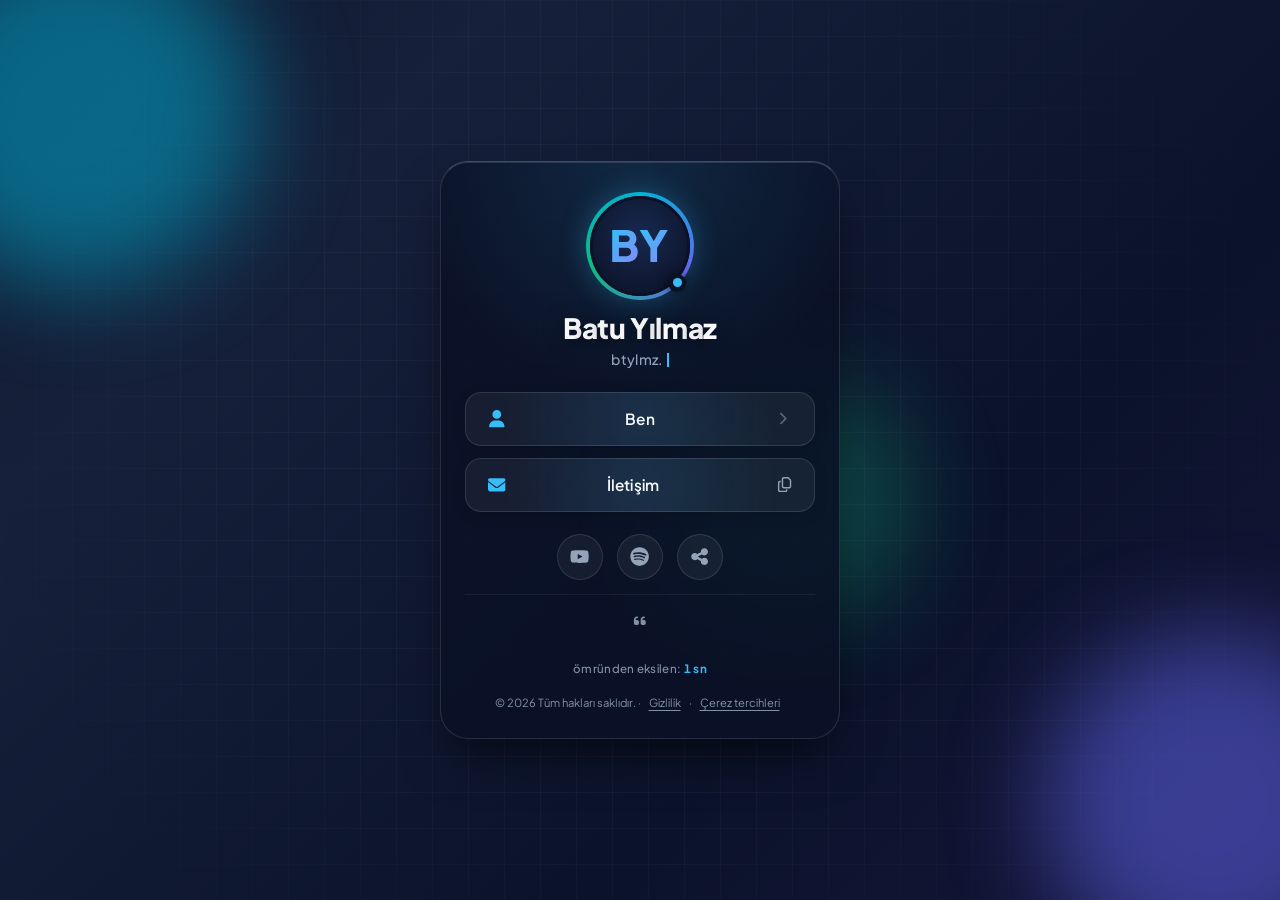
<file: index.html>
<!DOCTYPE html>
<html lang="tr">
<head>
<meta charset="utf-8">
<meta name="viewport" content="width=device-width, initial-scale=1, viewport-fit=cover">
<title>btylmz</title>
<meta name="description" content="Batu Yılmaz'ın kişisel sayfası.">
<meta name="theme-color" content="#090f24">
<meta name="color-scheme" content="dark">
<link rel="canonical" href="https://btylmz.com/">

<meta property="og:type" content="website">
<meta property="og:site_name" content="btylmz">
<meta property="og:locale" content="tr_TR">
<meta property="og:url" content="https://btylmz.com/">
<meta property="og:title" content="Batu Yılmaz | btylmz">
<meta property="og:description" content="Batu Yılmaz'ın kişisel sayfası.">
<meta property="og:image" content="https://btylmz.com/assets/og.png">
<meta property="og:image:width" content="1200">
<meta property="og:image:height" content="630">
<meta property="og:image:alt" content="Batu Yılmaz — btylmz.com">
<meta name="twitter:card" content="summary_large_image">
<meta name="twitter:title" content="Batu Yılmaz | btylmz">
<meta name="twitter:description" content="Batu Yılmaz'ın kişisel sayfası.">
<meta name="twitter:image" content="https://btylmz.com/assets/og.png">

<link rel="icon" href="assets/favicon.svg" type="image/svg+xml">
<link rel="icon" href="favicon.ico" sizes="48x48">
<link rel="apple-touch-icon" href="assets/apple-touch-icon.png">
<link rel="manifest" href="manifest.webmanifest">

<link rel="preload" href="assets/fonts/pjs-latin.woff2" as="font" type="font/woff2" crossorigin>
<link rel="preload" href="assets/fonts/pjs-latin-ext.woff2" as="font" type="font/woff2" crossorigin>
<link rel="stylesheet" href="assets/base.css">

<script type="application/ld+json">{"@context":"https://schema.org","@type":"Person","name":"Batu Yılmaz","alternateName":"btylmz","url":"https://btylmz.com/","sameAs":["https://www.youtube.com/@btylmz","https://open.spotify.com/user/lpq8eu1de9nyc91cpsnokgis8"]}</script>
<noscript><style>.nefs-btn{display:none}.nefs-panel{grid-template-rows:1fr;visibility:visible}</style></noscript>

<style>
/* ---- Simgeler ---- */
svg.i{display:block;width:1em;height:1em;fill:currentColor}

/* ---- Profil ---- */
.avatar{position:relative;display:block;width:100px;height:100px;margin-bottom:14px;padding:0;border-radius:50%;flex-shrink:0;-webkit-user-select:none;user-select:none}
.avatar::before{content:'';position:absolute;inset:-4px;border-radius:50%;z-index:1;background:conic-gradient(var(--o1),var(--o2),var(--o3),var(--o1));box-shadow:0 0 28px rgba(56,189,248,.3);animation:spin 5s linear infinite}
.avatar::after{content:'';position:absolute;inset:0;border-radius:50%;background:#0b1226;z-index:1}
.avatar img{position:relative;z-index:2;display:block;width:100%;height:100%;border-radius:50%;object-fit:cover;border:3px solid #0b1226;background:#0f172a;transition:transform .35s cubic-bezier(.2,.9,.3,1.2)}
.avatar:hover img{transform:scale(.95)}
.avatar:active img{transform:scale(.9)}
.dot{position:absolute;z-index:3;right:4px;bottom:4px;width:18px;height:18px;border-radius:50%;background:#0b1226;display:grid;place-items:center;box-shadow:0 0 10px rgba(0,0,0,.6)}
.dot span{width:9px;height:9px;border-radius:50%;background:var(--ac);animation:pulse 2.4s ease-in-out infinite}

.name{position:relative;display:inline-flex;justify-content:center;white-space:nowrap;min-height:1.3em;margin-bottom:4px;cursor:pointer;-webkit-user-select:none;user-select:none;font-size:clamp(1.45rem,5.5vw,1.75rem);font-weight:800;letter-spacing:-.4px;text-shadow:0 2px 18px rgba(0,0,0,.5)}
.k{display:inline-block;will-change:transform;transition:color .2s,text-shadow .2s}
.k.hot{color:var(--ac);text-shadow:0 0 16px rgba(56,189,248,.65)}
.bio{min-height:1.4em;margin-bottom:22px;text-align:center;font-size:.88rem;font-weight:500;letter-spacing:.35px;color:var(--tx2)}
.bio::after{content:'';display:inline-block;width:2px;height:1em;margin-left:4px;vertical-align:-.12em;background:var(--ac);animation:blink 1s steps(1) infinite}

/* ---- Düğmeler ---- */
.links{width:100%;display:flex;flex-direction:column;gap:12px}
.row{position:relative;width:100%;display:flex;align-items:center}
.btn{position:relative;display:flex;align-items:center;justify-content:space-between;width:100%;min-height:54px;padding:15px 18px;overflow:hidden;color:var(--tx);text-decoration:none;font-size:.96rem;font-weight:600;border:1px solid var(--bd);border-radius:16px;background:radial-gradient(180px circle at var(--bx,50%) var(--by,50%),rgba(56,189,248,.12),transparent 75%),var(--bt);-webkit-backdrop-filter:blur(12px);backdrop-filter:blur(12px);box-shadow:0 4px 15px rgba(0,0,0,.12);transition:background-color .25s,border-color .25s,box-shadow .25s,transform .2s cubic-bezier(.4,0,.2,1)}
.btn.has-copy{padding-right:58px}
.btn::before{content:'';position:absolute;top:0;left:-100%;width:50%;height:100%;background:linear-gradient(to right,transparent,rgba(255,255,255,.12),transparent);transform:skewX(-25deg);transition:left .6s ease}
.btn:hover::before{left:150%}
.btn:hover{background-color:rgba(255,255,255,.1);border-color:rgba(56,189,248,.45);box-shadow:0 0 18px rgba(56,189,248,.18)}
.btn:active{transform:scale(.97)!important}
.lbl{flex:1;text-align:center;letter-spacing:.2px}
.ic,.chev{width:26px;display:grid;place-items:center;flex-shrink:0}
.ic{font-size:1.1rem;color:var(--ac);transition:transform .3s,color .3s}
.chev{font-size:.82rem;color:var(--tx2);opacity:.55;transition:transform .3s,opacity .3s,color .3s}
.btn:hover .ic{color:#fff;transform:scale(1.12)}
.btn:hover .chev{opacity:1;color:var(--ac);transform:translateX(4px)}
.copy{position:absolute;right:8px;top:50%;margin-top:-22px;width:44px;height:44px;display:grid;place-items:center;border:1px solid transparent;border-radius:12px;color:var(--tx2);font-size:.95rem;transition:background .2s,border-color .2s,color .2s,transform .2s}
.copy:hover{background:rgba(56,189,248,.15);border-color:rgba(56,189,248,.35);color:var(--tx)}
.copy:active{transform:scale(.9)}

.social{display:flex;justify-content:center;flex-wrap:wrap;gap:14px;margin-top:22px}
.soc{width:46px;height:46px;display:grid;place-items:center;border-radius:50%;color:var(--tx2);font-size:1.2rem;text-decoration:none;background:var(--bt);border:1px solid var(--bd);-webkit-backdrop-filter:blur(12px);backdrop-filter:blur(12px);transition:all .3s cubic-bezier(.4,0,.2,1)}
.soc:hover{color:#fff;transform:translateY(-3px) scale(1.05);background:rgba(56,189,248,.15);border-color:var(--ac);box-shadow:0 6px 20px rgba(56,189,248,.3)}
.soc.yt:hover{background:rgba(255,0,51,.15);border-color:#ff0033;box-shadow:0 6px 20px rgba(255,0,51,.35)}
.soc.sp:hover{background:rgba(29,185,84,.15);border-color:#1db954;box-shadow:0 6px 20px rgba(29,185,84,.35)}
.soc:active{transform:scale(.93)}

/* ---- Gizli söz ---- */
.nefs{width:100%;margin-top:14px;padding-top:4px;text-align:center;border-top:1px solid rgba(255,255,255,.06)}
.nefs-btn{width:44px;height:44px;border-radius:12px;display:inline-grid;place-items:center;font-size:.85rem;color:var(--tx3);transition:color .25s,background .25s,transform .5s cubic-bezier(.16,1,.3,1)}
.nefs-btn:hover,.nefs.open .nefs-btn{color:var(--ac);background:rgba(56,189,248,.1)}
.nefs.open .nefs-btn{transform:rotate(180deg)}
.nefs-panel{display:grid;grid-template-rows:0fr;visibility:hidden;transition:grid-template-rows .55s cubic-bezier(.16,1,.3,1),visibility 0s linear .55s}
.nefs.open .nefs-panel{grid-template-rows:1fr;visibility:visible;transition-delay:0s}
.nefs-inner{min-height:0;overflow:hidden}
.nefs-text{max-height:min(24vh,170px);margin:0;padding:8px 4px 0;overflow-y:auto;scrollbar-width:thin;font-size:.78rem;font-style:italic;line-height:1.6;color:#d5deea;text-wrap:pretty}
.nefs-by{display:block;margin-top:8px;padding-bottom:6px;font-size:.62rem;font-style:normal;font-weight:700;letter-spacing:.9px;text-transform:uppercase;color:var(--ac)}
.w{display:inline-block}
.nefs.open .w{animation:word .5s ease both;animation-delay:calc(var(--i) * 22ms + 150ms)}
@keyframes word{from{opacity:0;filter:blur(4px);translate:0 4px}to{opacity:1;filter:none;translate:0 0}}

/* ---- Alt bilgi ---- */
.foot{margin-top:10px;display:flex;flex-direction:column;align-items:center;gap:2px}
.timer{min-height:32px;padding:0 8px;font-size:.72rem;font-weight:500;letter-spacing:.3px;color:var(--tx3);font-variant-numeric:tabular-nums;transition:color .2s}
.timer:hover{color:var(--tx)}
.timer b{color:var(--ac);font-weight:700}
.legal{font-size:.7rem;line-height:1.4;text-align:center;color:var(--tx3)}
.legal a,.linkbtn{display:inline-block;padding:8px 6px;font-size:inherit;color:inherit;text-decoration:underline;text-underline-offset:3px}
.legal a:hover,.linkbtn:hover{color:var(--tx)}

/* ---- Zeno yazısı ---- */
.zeno{position:fixed;left:0;right:0;bottom:calc(14px + env(safe-area-inset-bottom));z-index:15;padding:0 24px;text-align:center;pointer-events:none;font-size:.78rem;font-style:italic;letter-spacing:.4px;color:var(--ac);opacity:0;transform:translateY(8px);transition:opacity .35s,transform .35s}
.zeno.on{opacity:1;transform:none}
html.consent-open .zeno{display:none}

/* ---- İletişim paneli ---- */
.sheet{width:min(100%,520px);max-width:100%;max-height:92vh;max-height:92dvh;margin:auto auto 0;padding:0;overflow:auto;border:1px solid var(--bd);border-bottom:0;border-radius:26px 26px 0 0;background:rgba(11,18,38,.97);color:var(--tx);box-shadow:0 -20px 60px rgba(0,0,0,.6);overscroll-behavior:contain}
.sheet::backdrop{background:rgba(3,6,18,.62);-webkit-backdrop-filter:blur(4px);backdrop-filter:blur(4px)}
.sheet[open]{animation:sheetIn .4s cubic-bezier(.16,1,.3,1)}
.sheet-in{display:flex;flex-direction:column;gap:10px;padding:14px 20px calc(20px + env(safe-area-inset-bottom))}
.sheet-head{display:flex;align-items:center;justify-content:space-between}
.sheet h2{font-size:1.05rem;font-weight:800}
.sheet-x{width:44px;height:44px;margin-right:-10px;border-radius:12px;display:grid;place-items:center;color:var(--tx2);font-size:1rem}
.sheet-x:hover{color:var(--tx);background:var(--bt)}
.sheet-mail{margin-bottom:4px;font-size:.9rem;color:var(--tx2);word-break:break-all;-webkit-user-select:all;user-select:all}
.act{display:flex;align-items:center;gap:6px;width:100%;min-height:54px;padding:0 16px;border-radius:16px;border:1px solid var(--bd);background:var(--bt);color:var(--tx);text-decoration:none;font-size:.95rem;font-weight:600;transition:background .2s,border-color .2s}
.act:hover{background:rgba(255,255,255,.1);border-color:rgba(56,189,248,.45)}
.act .lbl{text-align:left}
@keyframes sheetIn{from{opacity:0;transform:translateY(40px)}to{opacity:1;transform:none}}
@media (min-width:600px){.sheet{margin:auto;border-bottom:1px solid var(--bd);border-radius:26px}.sheet-in{padding-top:18px}}

/* ---- Mobil ---- */
@media (max-width:480px){
  .card{padding:28px 18px 14px;border-radius:24px}
  .avatar{width:90px;height:90px;margin-bottom:12px}
  .bio{margin-bottom:18px}
  .btn{padding:14px 16px;font-size:.94rem}
  .btn.has-copy{padding-right:58px}
  .social{margin-top:18px}
}
@media (max-height:670px){
  .avatar{width:76px;height:76px;margin-bottom:8px}
  .bio{margin-bottom:12px}
  .social{margin-top:14px}
  .nefs{margin-top:8px}
}
@media (prefers-reduced-motion:reduce){.nefs.open .w{animation:none}}
</style>
<script src="assets/site.js" defer></script>
</head>
<body>
<!-- İkonlar: Font Awesome Free 6.5.2 (https://fontawesome.com) — Lisans: https://fontawesome.com/license/free (ikonlar CC BY 4.0) -->
<svg width="0" height="0" style="position:absolute" aria-hidden="true" focusable="false"><symbol id="i-user" viewBox="0 0 448 512"><path d="M224 256A128 128 0 1 0 224 0a128 128 0 1 0 0 256zm-45.7 48C79.8 304 0 383.8 0 482.3C0 498.7 13.3 512 29.7 512H418.3c16.4 0 29.7-13.3 29.7-29.7C448 383.8 368.2 304 269.7 304H178.3z"/></symbol><symbol id="i-envelope" viewBox="0 0 512 512"><path d="M48 64C21.5 64 0 85.5 0 112c0 15.1 7.1 29.3 19.2 38.4L236.8 313.6c11.4 8.5 27 8.5 38.4 0L492.8 150.4c12.1-9.1 19.2-23.3 19.2-38.4c0-26.5-21.5-48-48-48H48zM0 176V384c0 35.3 28.7 64 64 64H448c35.3 0 64-28.7 64-64V176L294.4 339.2c-22.8 17.1-54 17.1-76.8 0L0 176z"/></symbol><symbol id="i-chevron-right" viewBox="0 0 320 512"><path d="M310.6 233.4c12.5 12.5 12.5 32.8 0 45.3l-192 192c-12.5 12.5-32.8 12.5-45.3 0s-12.5-32.8 0-45.3L242.7 256 73.4 86.6c-12.5-12.5-12.5-32.8 0-45.3s32.8-12.5 45.3 0l192 192z"/></symbol><symbol id="i-check" viewBox="0 0 448 512"><path d="M438.6 105.4c12.5 12.5 12.5 32.8 0 45.3l-256 256c-12.5 12.5-32.8 12.5-45.3 0l-128-128c-12.5-12.5-12.5-32.8 0-45.3s32.8-12.5 45.3 0L160 338.7 393.4 105.4c12.5-12.5 32.8-12.5 45.3 0z"/></symbol><symbol id="i-quote-left" viewBox="0 0 448 512"><path d="M0 216C0 149.7 53.7 96 120 96h8c17.7 0 32 14.3 32 32s-14.3 32-32 32h-8c-30.9 0-56 25.1-56 56v8h64c35.3 0 64 28.7 64 64v64c0 35.3-28.7 64-64 64H64c-35.3 0-64-28.7-64-64V320 288 216zm256 0c0-66.3 53.7-120 120-120h8c17.7 0 32 14.3 32 32s-14.3 32-32 32h-8c-30.9 0-56 25.1-56 56v8h64c35.3 0 64 28.7 64 64v64c0 35.3-28.7 64-64 64H320c-35.3 0-64-28.7-64-64V320 288 216z"/></symbol><symbol id="i-share-nodes" viewBox="0 0 448 512"><path d="M352 224c53 0 96-43 96-96s-43-96-96-96s-96 43-96 96c0 4 .2 8 .7 11.9l-94.1 47C145.4 170.2 121.9 160 96 160c-53 0-96 43-96 96s43 96 96 96c25.9 0 49.4-10.2 66.6-26.9l94.1 47c-.5 3.9-.7 7.8-.7 11.9c0 53 43 96 96 96s96-43 96-96s-43-96-96-96c-25.9 0-49.4 10.2-66.6 26.9l-94.1-47c.5-3.9 .7-7.8 .7-11.9s-.2-8-.7-11.9l94.1-47C302.6 213.8 326.1 224 352 224z"/></symbol><symbol id="i-user-plus" viewBox="0 0 640 512"><path d="M96 128a128 128 0 1 1 256 0A128 128 0 1 1 96 128zM0 482.3C0 383.8 79.8 304 178.3 304h91.4C368.2 304 448 383.8 448 482.3c0 16.4-13.3 29.7-29.7 29.7H29.7C13.3 512 0 498.7 0 482.3zM504 312V248H440c-13.3 0-24-10.7-24-24s10.7-24 24-24h64V136c0-13.3 10.7-24 24-24s24 10.7 24 24v64h64c13.3 0 24 10.7 24 24s-10.7 24-24 24H552v64c0 13.3-10.7 24-24 24s-24-10.7-24-24z"/></symbol><symbol id="i-xmark" viewBox="0 0 384 512"><path d="M342.6 150.6c12.5-12.5 12.5-32.8 0-45.3s-32.8-12.5-45.3 0L192 210.7 86.6 105.4c-12.5-12.5-32.8-12.5-45.3 0s-12.5 32.8 0 45.3L146.7 256 41.4 361.4c-12.5 12.5-12.5 32.8 0 45.3s32.8 12.5 45.3 0L192 301.3 297.4 406.6c12.5 12.5 32.8 12.5 45.3 0s12.5-32.8 0-45.3L237.3 256 342.6 150.6z"/></symbol><symbol id="i-paper-plane" viewBox="0 0 512 512"><path d="M498.1 5.6c10.1 7 15.4 19.1 13.5 31.2l-64 416c-1.5 9.7-7.4 18.2-16 23s-18.9 5.4-28 1.6L284 427.7l-68.5 74.1c-8.9 9.7-22.9 12.9-35.2 8.1S160 493.2 160 480V396.4c0-4 1.5-7.8 4.2-10.7L331.8 202.8c5.8-6.3 5.6-16-.4-22s-15.7-6.4-22-.7L106 360.8 17.7 316.6C7.1 311.3 .3 300.7 0 288.9s5.9-22.8 16.1-28.7l448-256c10.7-6.1 23.9-5.5 34 1.4z"/></symbol><symbol id="i-copy" viewBox="0 0 448 512"><path d="M384 336H192c-8.8 0-16-7.2-16-16V64c0-8.8 7.2-16 16-16l140.1 0L400 115.9V320c0 8.8-7.2 16-16 16zM192 384H384c35.3 0 64-28.7 64-64V115.9c0-12.7-5.1-24.9-14.1-33.9L366.1 14.1c-9-9-21.2-14.1-33.9-14.1H192c-35.3 0-64 28.7-64 64V320c0 35.3 28.7 64 64 64zM64 128c-35.3 0-64 28.7-64 64V448c0 35.3 28.7 64 64 64H256c35.3 0 64-28.7 64-64V416H272v32c0 8.8-7.2 16-16 16H64c-8.8 0-16-7.2-16-16V192c0-8.8 7.2-16 16-16H96V128H64z"/></symbol><symbol id="i-youtube" viewBox="0 0 576 512"><path d="M549.655 124.083c-6.281-23.65-24.787-42.276-48.284-48.597C458.781 64 288 64 288 64S117.22 64 74.629 75.486c-23.497 6.322-42.003 24.947-48.284 48.597-11.412 42.867-11.412 132.305-11.412 132.305s0 89.438 11.412 132.305c6.281 23.65 24.787 41.5 48.284 47.821C117.22 448 288 448 288 448s170.78 0 213.371-11.486c23.497-6.321 42.003-24.171 48.284-47.821 11.412-42.867 11.412-132.305 11.412-132.305s0-89.438-11.412-132.305zm-317.51 213.508V175.185l142.739 81.205-142.739 81.201z"/></symbol><symbol id="i-spotify" viewBox="0 0 496 512"><path d="M248 8C111.1 8 0 119.1 0 256s111.1 248 248 248 248-111.1 248-248S384.9 8 248 8zm100.7 364.9c-4.2 0-6.8-1.3-10.7-3.6-62.4-37.6-135-39.2-206.7-24.5-3.9 1-9 2.6-11.9 2.6-9.7 0-15.8-7.7-15.8-15.8 0-10.3 6.1-15.2 13.6-16.8 81.9-18.1 165.6-16.5 237 26.2 6.1 3.9 9.7 7.4 9.7 16.5s-7.1 15.4-15.2 15.4zm26.9-65.6c-5.2 0-8.7-2.3-12.3-4.2-62.5-37-155.7-51.9-238.6-29.4-4.8 1.3-7.4 2.6-11.9 2.6-10.7 0-19.4-8.7-19.4-19.4s5.2-17.8 15.5-20.7c27.8-7.8 56.2-13.6 97.8-13.6 64.9 0 127.6 16.1 177 45.5 8.1 4.8 11.3 11 11.3 19.7-.1 10.8-8.5 19.5-19.4 19.5zm31-76.2c-5.2 0-8.4-1.3-12.9-3.9-71.2-42.5-198.5-52.7-280.9-29.7-3.6 1-8.1 2.6-12.9 2.6-13.2 0-23.3-10.3-23.3-23.6 0-13.6 8.4-21.3 17.4-23.9 35.2-10.3 74.6-15.2 117.5-15.2 73 0 149.5 15.2 205.4 47.8 7.8 4.5 12.9 10.7 12.9 22.6 0 13.6-11 23.3-23.2 23.3z"/></symbol></svg>

<div class="bg"><div class="orb o1"></div><div class="orb o2"></div><div class="orb o3"></div></div>
<canvas id="net" aria-hidden="true"></canvas>
<div class="grid"></div>
<div class="scan"></div>
<div class="void" id="void" aria-hidden="true"></div>
<div class="glow" id="glow"></div>

<div class="stage" id="stage">
  <main class="card" id="card">

    <!-- Profil görseli: gerçek fotoğraf için assets/avatar.jpg yükle ve src'yi "assets/avatar.jpg" yap -->
    <button type="button" class="avatar rv" id="avatar" style="--i:0" aria-label="Kimliği değiştir" title="Ben, benim." data-track="identity_cycle">
      <img src="assets/avatar.svg" width="200" height="200" alt="" decoding="async" fetchpriority="high">
      <span class="dot" aria-hidden="true"><span></span></span>
    </button>

    <h1 class="name glitch rv" id="name" style="--i:1" data-text="Batu Yılmaz">Batu Yılmaz</h1>
    <p class="bio rv" id="bio" style="--i:2" aria-hidden="true"><noscript>btylmz</noscript></p>

    <nav class="links" aria-label="Bağlantılar">
      <div class="row rv" style="--i:3">
        <a class="btn" id="btnBen" href="/ben" data-mood="#f59e0b,#6366f1,#ec4899" data-track="click_ben">
          <span class="ic"><svg class="i" aria-hidden="true"><use href="#i-user"/></svg></span>
          <span class="lbl">Ben</span>
          <span class="chev"><svg class="i" aria-hidden="true"><use href="#i-chevron-right"/></svg></span>
        </a>
      </div>
      <div class="row rv" style="--i:4">
        <a class="btn has-copy" id="btnMail" href="mailto:btylmz8@gmail.com" aria-haspopup="dialog" data-mood="#38bdf8,#8b5cf6,#22d3ee" data-track="contact_open">
          <span class="ic"><svg class="i" aria-hidden="true"><use href="#i-envelope"/></svg></span>
          <span class="lbl">İletişim</span>
        </a>
        <button type="button" class="copy" id="copy" aria-label="E-posta adresini kopyala" title="Adresi kopyala" data-track="copy_email">
          <svg class="i" aria-hidden="true"><use href="#i-copy"/></svg>
        </button>
      </div>
    </nav>

    <div class="social rv" style="--i:5">
      <a class="soc yt" href="https://www.youtube.com/@btylmz" target="_blank" rel="noopener noreferrer" aria-label="YouTube (yeni sekmede açılır)" data-mood="#ef4444,#f43f5e,#7c3aed" data-track="outbound_click" data-label="youtube"><svg class="i" aria-hidden="true"><use href="#i-youtube"/></svg></a>
      <a class="soc sp" href="https://open.spotify.com/user/lpq8eu1de9nyc91cpsnokgis8" target="_blank" rel="noopener noreferrer" aria-label="Spotify (yeni sekmede açılır)" data-mood="#10b981,#0ea5e9,#22c55e" data-track="outbound_click" data-label="spotify"><svg class="i" aria-hidden="true"><use href="#i-spotify"/></svg></a>
      <button type="button" class="soc" id="share" aria-label="Sayfayı paylaş" title="Paylaş"><svg class="i" aria-hidden="true"><use href="#i-share-nodes"/></svg></button>
    </div>

    <section class="nefs rv" id="nefs" style="--i:6" aria-label="Söz">
      <button type="button" class="nefs-btn" id="nefsBtn" aria-expanded="false" aria-controls="nefsPanel" aria-label="Sözü göster"><svg class="i" aria-hidden="true"><use href="#i-quote-left"/></svg></button>
      <div class="nefs-panel" id="nefsPanel">
        <div class="nefs-inner">
          <figure>
            <blockquote class="nefs-text" id="nefsText">“Suskunluk, tahtadan binittir. Suskunluk, deniz ehline telkindir. Seni yorgun düşüren suskunluk, öte yanın aşkını haykırmaktadır. Sen dersin ki niçin suskun acaba? O da der ki acaba kulağı nerde? Ben bağırmaktan sağır oldum, o ise habersiz. Keskin kulaklılar bu sözden sağır oldu.”</blockquote>
            <figcaption class="nefs-by">Mesnevi</figcaption>
          </figure>
        </div>
      </div>
    </section>

    <div class="foot rv" style="--i:7">
      <button type="button" class="timer" id="timer" title="Dokun: değiştir"><span id="timerLabel">ömründen eksilen:</span> <b id="timerVal">0 sn</b></button>
      <p class="legal">© <span id="year">2026</span> Tüm hakları saklıdır. · <a href="/gizlilik">Gizlilik</a> · <button type="button" class="linkbtn" data-consent-open>Çerez tercihleri</button></p>
    </div>

  </main>
</div>

<dialog class="sheet" id="contact" aria-labelledby="contactTitle">
  <form method="dialog" class="sheet-in">
    <div class="sheet-head">
      <h2 id="contactTitle">İletişim</h2>
      <button type="submit" class="sheet-x" aria-label="Kapat"><svg class="i" aria-hidden="true"><use href="#i-xmark"/></svg></button>
    </div>
    <p class="sheet-mail">btylmz8@gmail.com</p>
    <a class="act" href="mailto:btylmz8@gmail.com" data-track="contact_mailto">
      <span class="ic"><svg class="i" aria-hidden="true"><use href="#i-envelope"/></svg></span><span class="lbl">Mail uygulamasında aç</span>
    </a>
    <a class="act" href="https://mail.google.com/mail/?view=cm&amp;fs=1&amp;to=btylmz8%40gmail.com" target="_blank" rel="noopener noreferrer" data-track="contact_gmail">
      <span class="ic"><svg class="i" aria-hidden="true"><use href="#i-paper-plane"/></svg></span><span class="lbl">Gmail'de yaz</span>
    </a>
    <button type="button" class="act" id="sheetCopy" data-track="copy_email">
      <span class="ic"><svg class="i" aria-hidden="true"><use href="#i-copy"/></svg></span><span class="lbl">Adresi kopyala</span>
    </button>
  </form>
</dialog>

<div class="zeno" id="zeno" aria-hidden="true"></div>
<div class="toast" id="toast" role="status" aria-live="polite"></div>

<script>
(() => {
'use strict';

const $ = id => document.getElementById(id);
const root = document.documentElement;
const card = $('card'), stage = $('stage'), glow = $('glow'), nameEl = $('name'), bio = $('bio'), toastEl = $('toast');
const reduce = matchMedia('(prefers-reduced-motion: reduce)').matches;
const canHover = matchMedia('(hover: hover)').matches;
const MAIL = 'btylmz8@gmail.com';
const T0 = performance.now();
const wait = ms => new Promise(r => setTimeout(r, ms));
const awake = () => new Promise(res => {
  if (!document.hidden) return res();
  const f = () => { if (!document.hidden) { document.removeEventListener('visibilitychange', f); res(); } };
  document.addEventListener('visibilitychange', f);
});
const track = (n, p) => window.track && window.track(n, p);
const isLite = () => root.classList.contains('lite');

/* ---- Sekme başlığı ---- */
const homeTitle = document.title;
document.addEventListener('visibilitychange', () => {
  if (document.hidden) { document.title = 'geri dön.'; return; }
  document.title = 'döndün.';
  setTimeout(() => { if (!document.hidden) document.title = homeTitle; }, 1600);
});

/* ---- Atmosfer ---- */
const CALM = ['#00b4d8', '#6366f1', '#10b981'];
let base = CALM, colors = CALM;
const mood = c => { colors = c; c.forEach((v, i) => root.style.setProperty('--o' + (i + 1), v)); };
document.querySelectorAll('[data-mood]').forEach(el => {
  const c = el.dataset.mood.split(',');
  el.addEventListener('pointerenter', () => mood(c));
  el.addEventListener('pointerleave', () => mood(base));
});

/* ---- İşaretçi ---- */
const ptr = { x: innerWidth / 2, y: innerHeight / 2, on: false, dirty: false };
const setPtr = e => { ptr.x = e.clientX; ptr.y = e.clientY; ptr.on = true; ptr.dirty = true; };
addEventListener('pointermove', setPtr, { passive: true });
addEventListener('pointerdown', setPtr, { passive: true });
addEventListener('pointerup', e => { if (e.pointerType !== 'mouse') ptr.on = false; }, { passive: true });
addEventListener('pointercancel', () => { ptr.on = false; }, { passive: true });
root.addEventListener('mouseleave', () => { ptr.on = false; });

const btns = [...document.querySelectorAll('.btn')];
function paintLight() {
  if (!ptr.dirty) return;
  ptr.dirty = false;
  glow.style.setProperty('--gx', ptr.x + 'px');
  glow.style.setProperty('--gy', ptr.y + 'px');
  const r = card.getBoundingClientRect();
  card.style.setProperty('--mx', (ptr.x - r.left) + 'px');
  card.style.setProperty('--my', (ptr.y - r.top) + 'px');
  btns.forEach(b => {
    const q = b.getBoundingClientRect();
    b.style.setProperty('--bx', (ptr.x - q.left) + 'px');
    b.style.setProperty('--by', (ptr.y - q.top) + 'px');
  });
}

/* ---- Akışkan ağ ---- */
const cv = $('net'), ctx = cv.getContext('2d');
let W = 0, H = 0, nodes = [];
function resize() {
  if (!ctx) return;
  const dpr = Math.min(devicePixelRatio || 1, 2);
  W = innerWidth; H = innerHeight;
  cv.width = W * dpr; cv.height = H * dpr;
  ctx.setTransform(dpr, 0, 0, dpr, 0, 0);
  const n = W < 600 ? 26 : 50;
  if (nodes.length !== n) {
    nodes = Array.from({ length: n }, (_, i) => ({
      x: Math.random() * W, y: Math.random() * H,
      vx: (Math.random() - .5) * .5, vy: (Math.random() - .5) * .5,
      r: 1.3 + (i % 3) * .55, c: i % 3
    }));
  }
}
function network() {
  ctx.clearRect(0, 0, W, H);
  const max = W < 600 ? 110 : 145;
  ctx.lineWidth = .85;
  for (let i = 0; i < nodes.length; i++) {
    const n = nodes[i];
    if (ptr.on) {
      const dx = ptr.x - n.x, dy = ptr.y - n.y, d = Math.hypot(dx, dy);
      if (d < 160 && d > 1) { const f = (160 - d) / 160 * .08; n.vx -= dx / d * f; n.vy -= dy / d * f; }
    }
    n.vx *= .99; n.vy *= .99;
    if (Math.hypot(n.vx, n.vy) < .2) { n.vx += (Math.random() - .5) * .08; n.vy += (Math.random() - .5) * .08; }
    n.x += n.vx; n.y += n.vy;
    if (n.x < 0 || n.x > W) { n.vx *= -1; n.x = Math.max(0, Math.min(W, n.x)); }
    if (n.y < 0 || n.y > H) { n.vy *= -1; n.y = Math.max(0, Math.min(H, n.y)); }
    ctx.fillStyle = ctx.strokeStyle = colors[n.c];
    ctx.beginPath(); ctx.arc(n.x, n.y, n.r, 0, 6.283); ctx.fill();
    for (let j = i + 1; j < nodes.length; j++) {
      const m = nodes[j], d = Math.hypot(n.x - m.x, n.y - m.y);
      if (d < max) {
        ctx.globalAlpha = (1 - d / max) * .25;
        ctx.beginPath(); ctx.moveTo(n.x, n.y); ctx.lineTo(m.x, m.y); ctx.stroke();
      }
    }
    ctx.globalAlpha = 1;
  }
}
resize();
addEventListener('resize', resize, { passive: true });

/* ---- İsim: çözülme + kinetik tipografi ---- */
const CIPHER = Array.from('01∆◊§×÷=+#?');
let chars = [], busy = false;

function build(text) {
  nameEl.textContent = '';
  nameEl.dataset.text = text;
  nameEl.setAttribute('aria-label', text);
  chars = Array.from(text).map(ch => {
    const s = document.createElement('span');
    s.className = 'k';
    s.setAttribute('aria-hidden', 'true');
    s.textContent = ch === ' ' ? ' ' : ch;
    s._x = s._y = 0;
    nameEl.appendChild(s);
    return s;
  });
}
async function decrypt(text) {
  if (busy) return;
  busy = true;
  build(text);
  if (!reduce) {
    const target = Array.from(text);
    for (let step = 0; step < 9; step++) {
      chars.forEach((s, i) => {
        if (target[i] === ' ') return;
        s.textContent = step >= 3 + i % 5 ? target[i] : CIPHER[Math.floor(Math.random() * CIPHER.length)];
      });
      await wait(36);
    }
    chars.forEach((s, i) => { s.textContent = target[i] === ' ' ? ' ' : target[i]; });
  }
  busy = false;
}
function kinetic() {
  if (!chars.length) return;
  const settled = !chars.some(s => Math.abs(s._x) > .05 || Math.abs(s._y) > .05);
  if (!ptr.on && settled) return;
  const r = nameEl.getBoundingClientRect(), R = 90;
  for (const s of chars) {
    let tx = 0, ty = 0, hot = false;
    if (ptr.on) {
      const dx = ptr.x - (r.left + s.offsetLeft + s.offsetWidth / 2);
      const dy = ptr.y - (r.top + s.offsetTop + s.offsetHeight / 2);
      const d = Math.hypot(dx, dy);
      if (d < R && d > .1) {
        const p = Math.pow((R - d) / R, 1.5);
        tx = -dx / d * p * 8; ty = -dy / d * p * 8; hot = true;
      }
    }
    s._x += (tx - s._x) * .18;
    s._y += (ty - s._y) * .18;
    s.style.transform = `translate3d(${s._x.toFixed(2)}px,${s._y.toFixed(2)}px,0)`;
    s.classList.toggle('hot', hot);
  }
}

const IDS = [
  { t: 'Batu Yılmaz', m: CALM },
  { t: 'btylmz', m: ['#f59e0b', '#6366f1', '#ec4899'] },
  { t: 'hiç kimse', m: ['#10b981', '#0ea5e9', '#6366f1'] }
];
let idn = 0;
const cycle = () => {
  if (busy) return;
  idn = (idn + 1) % IDS.length;
  if (window.buzz) window.buzz(12);
  base = IDS[idn].m;
  mood(base);
  decrypt(IDS[idn].t);
};
$('avatar').addEventListener('click', cycle);
nameEl.addEventListener('click', cycle);
setTimeout(() => decrypt(IDS[0].t), 300);

/* ---- Ana döngü ---- */
(function frame() {
  paintLight();
  if (!reduce) { kinetic(); if (ctx && !isLite()) network(); }
  requestAnimationFrame(frame);
})();

/* ---- Daktilo satırı ---- */
const greet = () => {
  const h = new Date().getHours();
  return h < 5 ? 'iyi geceler.' : h < 12 ? 'günaydın.' : h < 18 ? 'iyi günler.' : h < 22 ? 'iyi akşamlar.' : 'iyi geceler.';
};
const PHRASES = ['btylmz.', 'hoş geldin.', greet, 'buradasın.', 'buradayım.', 'buradayız.'];
bio.textContent = '';
if (reduce) {
  bio.textContent = PHRASES[0];
} else {
  (async () => {
    await wait(700);
    for (let i = 0; ; i++) {
      await awake();
      const raw = PHRASES[i % PHRASES.length], first = i % PHRASES.length === 0;
      const p = typeof raw === 'function' ? raw() : raw;
      for (const ch of p) { bio.textContent += ch; await wait((first ? 80 : 52) * (.7 + Math.random() * .6)); }
      await wait(first ? 3400 : 2300);
      while (bio.textContent) { bio.textContent = bio.textContent.slice(0, -1); await wait(22); }
      await wait(320);
    }
  })();
}

/* ---- Ölü diller ve kavram fısıltıları ---- */
const FRAGS = [
  '𐰇𐰔 • öz (cevher)', 'نَفْس • nefs (soluk)', 'فَنَاء • fenâ (hiçlik)', 'مَنْ عَرَفَ نَفْسَهُ • kendini bilen',
  '𐱅𐰃𐰤 • tin (ruh)', 'memento mori', 'الْمَوْجُود • el-mevcûd', 'gnothi seauton',
  'أَنَا • enâniyet (ego)', 'hiç • 0x00'
];
if (!reduce) {
  const wrap = $('void');
  let k = 0;
  setInterval(() => {
    if (document.hidden || isLite()) return;
    const f = document.createElement('div');
    f.className = 'frag';
    f.textContent = FRAGS[k++ % FRAGS.length];
    f.style[Math.random() > .5 ? 'left' : 'right'] = (4 + Math.random() * 10) + 'vw';
    f.style.top = (15 + Math.random() * 70) + 'vh';
    f.addEventListener('animationend', () => f.remove());
    wrap.appendChild(f);
  }, 4200);
}

/* ---- Gizli söz ---- */
const nefs = $('nefs'), nefsBtn = $('nefsBtn'), nefsText = $('nefsText');
(() => {
  const words = nefsText.textContent.trim().split(/\s+/);
  nefsText.textContent = '';
  words.forEach((w, i) => {
    const s = document.createElement('span');
    s.className = 'w';
    s.style.setProperty('--i', i);
    s.textContent = w;
    nefsText.append(s, i < words.length - 1 ? ' ' : '');
  });
})();
nefsBtn.addEventListener('click', () => {
  const open = nefs.classList.toggle('open');
  nefsBtn.setAttribute('aria-expanded', String(open));
  nefsBtn.setAttribute('aria-label', open ? 'Sözü gizle' : 'Sözü göster');
  if (open) {
    track('quote_open');
    setTimeout(() => nefs.scrollIntoView({ block: 'nearest', behavior: reduce ? 'auto' : 'smooth' }), 380);
  } else {
    nefsText.scrollTop = 0;
  }
});

/* ---- Android: telefonu eğince kart eğilir (iOS izin istediği için atlanır) ---- */
if (!reduce && 'DeviceOrientationEvent' in window && typeof DeviceOrientationEvent.requestPermission !== 'function' && matchMedia('(pointer: coarse)').matches) {
  const clamp = v => Math.max(-35, Math.min(35, v));
  addEventListener('deviceorientation', e => {
    if (e.gamma == null || e.beta == null || isLite()) return;
    const g = clamp(e.gamma), b = clamp(e.beta - 45);
    card.style.setProperty('--rx', (-b / 35 * 5.5).toFixed(2) + 'deg');
    card.style.setProperty('--ry', (g / 35 * 5.5).toFixed(2) + 'deg');
    card.style.setProperty('--mx', ((g + 35) / 70 * card.offsetWidth) + 'px');
    card.style.setProperty('--my', ((b + 35) / 70 * card.offsetHeight) + 'px');
  }, { passive: true });
}

/* ---- Zeno: kaydırınca direnç ---- */
const zeno = $('zeno');
const SECRETS = ['Ne arıyorsun?', 'Yukarı bak.', 'Kaydırma artık.'];
let zi = 0, zt = 0, y0 = null;
const scrollable = t => stage.scrollHeight > stage.clientHeight + 1 || !!(t && t.closest && t.closest('.nefs-text'));
const release = () => { card.style.setProperty('--zy', '0px'); zeno.classList.remove('on'); };
function pull(dy) {
  card.style.setProperty('--zy', (-Math.sign(dy) * Math.min(22, Math.log1p(Math.abs(dy)) * 4.2)).toFixed(1) + 'px');
  if (Math.abs(dy) > 18 && !zeno.classList.contains('on')) {
    zeno.textContent = SECRETS[zi++ % SECRETS.length];
    zeno.classList.add('on');
  }
  clearTimeout(zt);
  zt = setTimeout(release, 650);
}
if (!reduce) {
  addEventListener('wheel', e => { if (!scrollable(e.target)) pull(e.deltaY); }, { passive: true });
  addEventListener('touchstart', e => { y0 = e.touches.length === 1 ? e.touches[0].clientY : null; }, { passive: true });
  addEventListener('touchmove', e => {
    if (y0 === null || e.touches.length !== 1 || scrollable(e.target)) return;
    const dy = y0 - e.touches[0].clientY;
    if (Math.abs(dy) > 8) pull(dy);
  }, { passive: true });
  addEventListener('touchend', () => { y0 = null; release(); }, { passive: true });
}

/* ---- Sayaç ve yıl ---- */
const LABELS = ['ömründen eksilen:', 'bu an bir daha dönmeyecek:', 'fânîlikten geçen:'];
let li = 0;
const fmt = s => s < 60 ? s + ' sn' : Math.floor(s / 60) + ' dk ' + (s % 60) + ' sn';
$('timer').addEventListener('click', () => { $('timerLabel').textContent = LABELS[++li % LABELS.length]; });
setInterval(() => { $('timerVal').textContent = fmt(Math.floor((performance.now() - T0) / 1000)); }, 1000);
$('year').textContent = new Date().getFullYear();

/* ---- Bildirim ve kopyalama ---- */
let tt = 0;
function toast(msg, ms = 3200) {
  toastEl.textContent = msg;
  toastEl.classList.add('show');
  clearTimeout(tt);
  tt = setTimeout(() => toastEl.classList.remove('show'), ms);
}
async function copyText(text) {
  try { await navigator.clipboard.writeText(text); return true; } catch { /* eski tarayıcı veya izin yok */ }
  try {
    const ta = document.createElement('textarea');
    ta.value = text;
    ta.setAttribute('readonly', '');
    ta.style.cssText = 'position:fixed;top:0;left:0;opacity:0;pointer-events:none';
    (document.querySelector('dialog[open]') || document.body).appendChild(ta);
    ta.select();
    ta.setSelectionRange(0, text.length);
    const ok = document.execCommand('copy');
    ta.remove();
    return ok;
  } catch { return false; }
}
$('copy').addEventListener('click', async e => {
  const use = e.currentTarget.querySelector('use');
  if (!(await copyText(MAIL))) { toast('Kopyalanamadı. Adres: ' + MAIL, 4500); return; }
  use.setAttribute('href', '#i-check');
  toast('Kopyalandı');
  if (window.buzz) window.buzz(18);
  setTimeout(() => use.setAttribute('href', '#i-copy'), 3200);
});

/* ---- Paylaş ---- */
$('share').addEventListener('click', async () => {
  const link = document.querySelector('link[rel="canonical"]');
  const url = link ? link.href : location.href;
  try {
    if (navigator.share) {
      await navigator.share({ title: 'Batu Yılmaz | btylmz', text: 'btylmz', url });
      track('share', { method: 'web_share', content_type: 'page' });
      return;
    }
  } catch (err) {
    if (err && err.name === 'AbortError') return;
  }
  if (await copyText(url)) {
    toast('Kopyalandı');
    track('share', { method: 'copy_link', content_type: 'page' });
  }
});

/* ---- İletişim paneli ---- */
const dlg = $('contact');
$('btnMail').addEventListener('click', e => {
  if (typeof dlg.showModal !== 'function' || e.ctrlKey || e.metaKey || e.shiftKey || e.altKey) return;
  e.preventDefault();
  dlg.showModal();
});
dlg.addEventListener('click', e => { if (e.target === dlg) dlg.close(); });
$('sheetCopy').addEventListener('click', async e => {
  const b = e.currentTarget, use = b.querySelector('use'), lbl = b.querySelector('.lbl');
  if (!(await copyText(MAIL))) { lbl.textContent = 'Kopyalanamadı'; return; }
  use.setAttribute('href', '#i-check');
  lbl.textContent = 'Kopyalandı';
  setTimeout(() => { use.setAttribute('href', '#i-copy'); lbl.textContent = 'Adresi kopyala'; }, 2200);
});

/* ---- "Ben" sayfasına geçiş ---- */
$('btnBen').addEventListener('click', e => {
  if (e.ctrlKey || e.metaKey || e.shiftKey || e.altKey || e.button) return;
  e.preventDefault();
  const href = e.currentTarget.href;
  mood(['#f59e0b', '#6366f1', '#ec4899']);
  const vt = 'CSSViewTransitionRule' in window;
  if (!vt && !reduce) card.classList.add('out');
  setTimeout(() => location.assign(href), vt || reduce ? 160 : 420);
});
addEventListener('pageshow', e => {
  if (e.persisted) { card.classList.remove('out'); mood(base); }
});

/* ---- Masaüstü: düğmelerde 3B eğim ---- */
if (canHover && !reduce) {
  btns.forEach(b => {
    b.addEventListener('mousemove', e => {
      const r = b.getBoundingClientRect();
      const x = e.clientX - r.left - r.width / 2, y = e.clientY - r.top - r.height / 2;
      b.style.transform = `perspective(1000px) rotateX(${(y / r.height * -10).toFixed(2)}deg) rotateY(${(x / r.width * 10).toFixed(2)}deg) scale3d(1.02,1.02,1.02)`;
    });
    b.addEventListener('mouseleave', () => { b.style.transform = ''; });
  });
}
})();
</script>
</body>
</html>
</file>
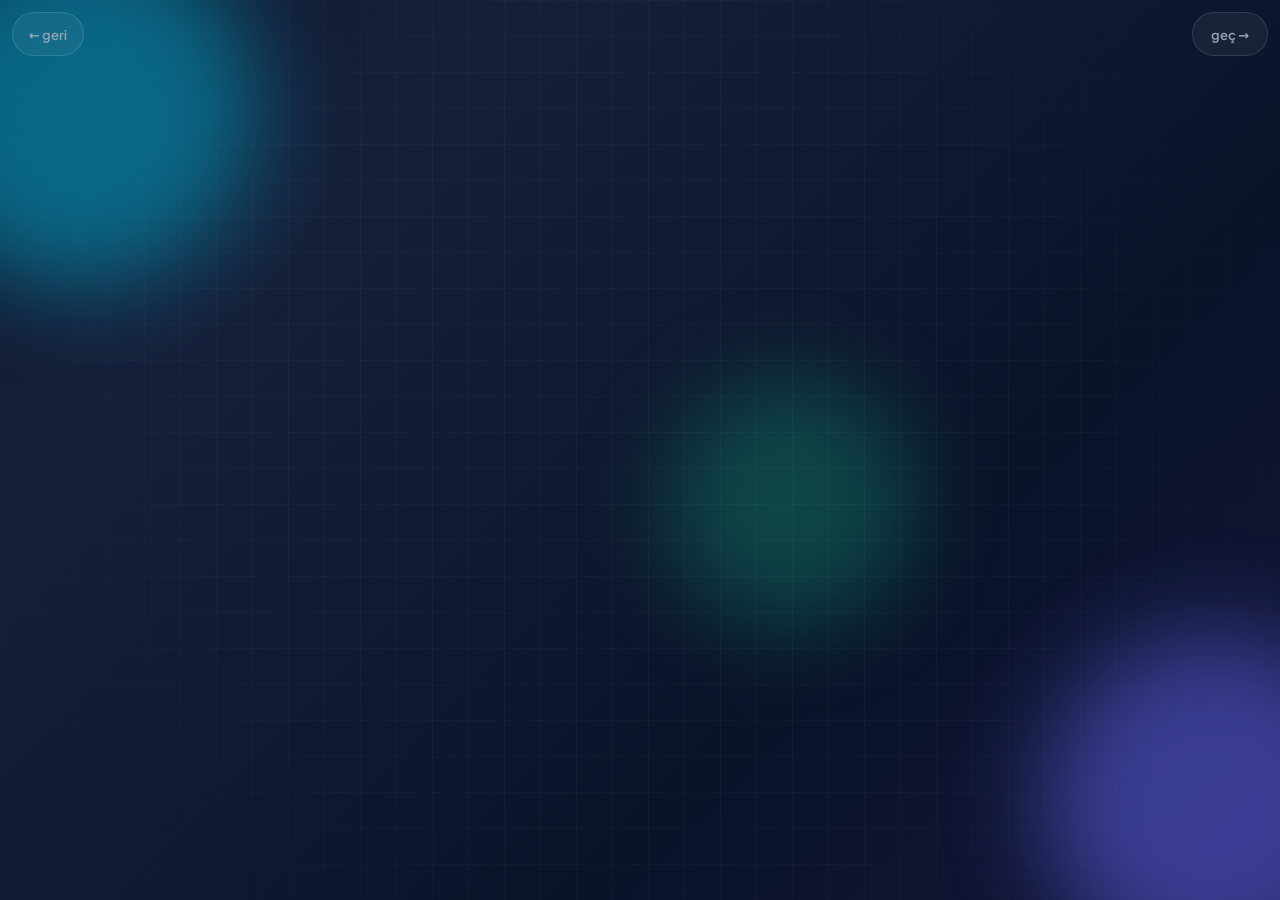
<file: ben/index.html>
<!DOCTYPE html>
<html lang="tr">
<head>
<meta charset="utf-8">
<meta name="viewport" content="width=device-width, initial-scale=1, viewport-fit=cover">
<title>ben | btylmz</title>
<meta name="description" content="btylmz kimdir? Cevap, kısa ve biraz tuhaf bir animasyonun içinde.">
<meta name="theme-color" content="#090f24">
<meta name="color-scheme" content="dark">
<link rel="canonical" href="https://btylmz.com/ben">

<meta property="og:type" content="profile">
<meta property="og:site_name" content="btylmz">
<meta property="og:locale" content="tr_TR">
<meta property="og:url" content="https://btylmz.com/ben">
<meta property="og:title" content="ben | btylmz">
<meta property="og:description" content="btylmz kimdir? Cevap, kısa ve biraz tuhaf bir animasyonun içinde.">
<meta property="og:image" content="https://btylmz.com/assets/og.png">
<meta property="og:image:width" content="1200">
<meta property="og:image:height" content="630">
<meta property="og:image:alt" content="Batu Yılmaz — btylmz.com">
<meta name="twitter:card" content="summary_large_image">
<meta name="twitter:title" content="ben | btylmz">
<meta name="twitter:description" content="btylmz kimdir? Cevap, kısa ve biraz tuhaf bir animasyonun içinde.">
<meta name="twitter:image" content="https://btylmz.com/assets/og.png">

<link rel="icon" href="/assets/favicon.svg" type="image/svg+xml">
<link rel="icon" href="/favicon.ico" sizes="48x48">
<link rel="apple-touch-icon" href="/assets/apple-touch-icon.png">
<link rel="manifest" href="/manifest.webmanifest">
<link rel="preload" href="/assets/fonts/pjs-latin.woff2" as="font" type="font/woff2" crossorigin>
<link rel="preload" href="/assets/fonts/pjs-latin-ext.woff2" as="font" type="font/woff2" crossorigin>
<link rel="stylesheet" href="/assets/base.css">

<script type="application/ld+json">{"@context":"https://schema.org","@type":"ProfilePage","url":"https://btylmz.com/ben","mainEntity":{"@type":"Person","name":"Batu Yılmaz","alternateName":"btylmz","url":"https://btylmz.com/"}}</script>
<noscript><style>.skip,.hint{display:none!important}</style></noscript>

<style>
[hidden]{display:none!important}

/* ---- Sahne ---- */
.ben.stage{justify-content:center;gap:14px;text-align:center;padding:calc(68px + env(safe-area-inset-top)) max(22px,calc((100vw - 560px) / 2)) calc(56px + env(safe-area-inset-bottom))}
.ben.stage.shake{animation:shake .6s}
.line{max-width:100%;min-height:1.35em;font-size:clamp(1.25rem,5.4vw,1.9rem);font-weight:700;letter-spacing:-.3px;line-height:1.35;text-wrap:balance;text-shadow:0 2px 18px rgba(0,0,0,.5);opacity:0;animation:lin .6s ease forwards}
.line.small{font-size:clamp(.92rem,3.8vw,1.05rem);font-weight:500;letter-spacing:.4px;color:var(--tx2)}
.line.big{font-size:clamp(2rem,10vw,3.4rem);font-weight:800;letter-spacing:-.5px}
.line.num{color:var(--ac);font-variant-numeric:tabular-nums}
.line.err{color:#fecaca;text-shadow:0 0 22px rgba(239,68,68,.6)}
.ben.stage>.out{animation:lout .7s ease forwards}
.line:not(.glitch).typing::after,.whisper::after{content:'';display:inline-block;width:2px;height:1em;margin-left:4px;vertical-align:-.12em;background:var(--ac);animation:blink 1s steps(1) infinite}

/* ---- Harfler ---- */
.letters{display:flex;justify-content:center;margin:6px 0;font-size:clamp(3rem,16vw,5.2rem);font-weight:800}
.letters span{display:inline-block;width:1.05em;text-align:center;opacity:0;animation:lett .7s ease forwards;animation-delay:calc(var(--i) * .18s)}

/* ---- Yükleme ---- */
.loader{width:min(300px,76vw);display:flex;flex-direction:column;align-items:center;gap:10px}
.bar{width:100%;height:8px;overflow:hidden;border-radius:99px;background:rgba(255,255,255,.08);border:1px solid var(--bd)}
.bar i{display:block;width:0;height:100%;border-radius:99px;background:linear-gradient(90deg,var(--o1),var(--o2),var(--o3));box-shadow:0 0 14px var(--ac)}
.pct{font-size:2rem;font-weight:800;font-variant-numeric:tabular-nums}
.loader.jit{animation:jit .12s steps(2) infinite}

/* ---- Sorular ---- */
.drift{position:fixed;inset:0;z-index:8;pointer-events:none;overflow:hidden}
.q{position:absolute;max-width:70vw;font-size:clamp(.95rem,3.6vw,1.2rem);font-weight:500;color:var(--tx2);opacity:0;animation:up 7s ease-in-out forwards}

/* ---- Göz ---- */
.eye{position:relative;width:170px;height:92px;margin-bottom:8px;overflow:hidden;border-radius:50%;background:radial-gradient(ellipse at 50% 40%,#fff,#dbeafe 55%,#93c5fd);box-shadow:0 0 40px rgba(56,189,248,.35),inset 0 -8px 18px rgba(0,0,0,.25);transform:scaleY(.04);transition:transform .5s cubic-bezier(.2,.9,.3,1.2)}
.eye.open{transform:scaleY(1)}
.eye.blink{transform:scaleY(.06);transition-duration:.12s}
.eye.shut{transform:scaleY(.02);transition-duration:.6s}
.iris{position:absolute;left:50%;top:50%;width:54px;height:54px;margin:-27px 0 0 -27px;border-radius:50%;background:radial-gradient(circle,#020617 0 30%,var(--ac) 32% 68%,#4338ca);transition:transform .14s ease-out}
.iris::after{content:'';position:absolute;left:14px;top:10px;width:9px;height:9px;border-radius:50%;background:#fff;opacity:.9}

/* ---- Son ekran: ana sayfadaki kartın aynısı ---- */
svg.i{display:block;width:1em;height:1em;fill:currentColor}
.ben.stage.done{justify-content:flex-start;gap:0;padding:calc(64px + env(safe-area-inset-top)) 18px calc(16px + env(safe-area-inset-bottom))}
.avatar{position:relative;display:block;width:100px;height:100px;margin-bottom:14px;padding:0;border-radius:50%;flex-shrink:0;-webkit-user-select:none;user-select:none}
.avatar::before{content:'';position:absolute;inset:-4px;border-radius:50%;z-index:1;background:conic-gradient(var(--o1),var(--o2),var(--o3),var(--o1));box-shadow:0 0 28px rgba(56,189,248,.3);animation:spin 5s linear infinite}
.avatar::after{content:'';position:absolute;inset:0;border-radius:50%;background:#0b1226;z-index:1}
.avatar img{position:relative;z-index:2;display:block;width:100%;height:100%;border-radius:50%;object-fit:cover;border:3px solid #0b1226;background:#0f172a;transition:transform .35s cubic-bezier(.2,.9,.3,1.2)}
.avatar:hover img{transform:scale(.95)}
.avatar:active img{transform:scale(.9)}
.dot{position:absolute;z-index:3;right:4px;bottom:4px;width:18px;height:18px;border-radius:50%;background:#0b1226;display:grid;place-items:center;box-shadow:0 0 10px rgba(0,0,0,.6)}
.dot span{width:9px;height:9px;border-radius:50%;background:var(--ac);animation:pulse 2.4s ease-in-out infinite}
.name{position:relative;display:inline-flex;justify-content:center;white-space:nowrap;min-height:1.3em;margin-bottom:4px;cursor:pointer;-webkit-user-select:none;user-select:none;font-size:clamp(1.45rem,5.5vw,1.75rem);font-weight:800;letter-spacing:-.4px;text-shadow:0 2px 18px rgba(0,0,0,.5)}
.bio{min-height:1.4em;margin-bottom:22px;text-align:center;font-size:.88rem;font-weight:500;letter-spacing:.35px;color:var(--tx2)}
.bio::after{content:'';display:inline-block;width:2px;height:1em;margin-left:4px;vertical-align:-.12em;background:var(--ac);animation:blink 1s steps(1) infinite}
.links{width:100%;display:flex;flex-direction:column;gap:12px}
.row{position:relative;width:100%;display:flex;align-items:center}
.btn{position:relative;display:flex;align-items:center;justify-content:space-between;width:100%;min-height:54px;padding:15px 18px;overflow:hidden;color:var(--tx);text-decoration:none;font-size:.96rem;font-weight:600;border:1px solid var(--bd);border-radius:16px;background:radial-gradient(180px circle at var(--bx,50%) var(--by,50%),rgba(56,189,248,.12),transparent 75%),var(--bt);-webkit-backdrop-filter:blur(12px);backdrop-filter:blur(12px);box-shadow:0 4px 15px rgba(0,0,0,.12);transition:background-color .25s,border-color .25s,box-shadow .25s,transform .2s cubic-bezier(.4,0,.2,1)}
.btn::before{content:'';position:absolute;top:0;left:-100%;width:50%;height:100%;background:linear-gradient(to right,transparent,rgba(255,255,255,.12),transparent);transform:skewX(-25deg);transition:left .6s ease}
.btn:hover::before{left:150%}
.btn:hover{background-color:rgba(255,255,255,.1);border-color:rgba(56,189,248,.45);box-shadow:0 0 18px rgba(56,189,248,.18)}
.btn:active{transform:scale(.97)!important}
.lbl{flex:1;text-align:center;letter-spacing:.2px}
.ic,.chev{width:26px;display:grid;place-items:center;flex-shrink:0}
.ic{font-size:1.1rem;color:var(--ac);transition:transform .3s,color .3s}
.chev{font-size:.82rem;color:var(--tx2);opacity:.55;transition:transform .3s,opacity .3s,color .3s}
.btn:hover .ic{color:#fff;transform:scale(1.12)}
.btn:hover .chev{opacity:1;color:var(--ac);transform:translateX(4px)}
.social{display:flex;justify-content:center;flex-wrap:wrap;gap:14px;margin-top:22px}
.soc{width:46px;height:46px;display:grid;place-items:center;border-radius:50%;color:var(--tx2);font-size:1.2rem;text-decoration:none;background:var(--bt);border:1px solid var(--bd);-webkit-backdrop-filter:blur(12px);backdrop-filter:blur(12px);transition:all .3s cubic-bezier(.4,0,.2,1)}
.soc:hover{color:#fff;transform:translateY(-3px) scale(1.05);background:rgba(56,189,248,.15);border-color:var(--ac);box-shadow:0 6px 20px rgba(56,189,248,.3)}
.soc.yt:hover{background:rgba(255,0,51,.15);border-color:#ff0033;box-shadow:0 6px 20px rgba(255,0,51,.35)}
.soc.sp:hover{background:rgba(29,185,84,.15);border-color:#1db954;box-shadow:0 6px 20px rgba(29,185,84,.35)}
.soc:active{transform:scale(.93)}
.foot{margin-top:18px;display:flex;flex-direction:column;align-items:center;gap:2px}
.timer{min-height:32px;padding:0 8px;font-size:.72rem;font-weight:500;letter-spacing:.3px;color:var(--tx3);font-variant-numeric:tabular-nums;transition:color .2s}
.timer:hover{color:var(--tx)}
.timer b{color:var(--ac);font-weight:700}
.legal{font-size:.7rem;line-height:1.4;text-align:center;color:var(--tx3)}
.legal a,.linkbtn{display:inline-block;padding:8px 6px;font-size:inherit;color:inherit;text-decoration:underline;text-underline-offset:3px}
.legal a:hover,.linkbtn:hover{color:var(--tx)}
@media (max-width:480px){
  .card{padding:28px 18px 14px;border-radius:24px}
  .avatar{width:90px;height:90px;margin-bottom:12px}
  .bio{margin-bottom:18px}
  .btn{padding:14px 16px;font-size:.94rem}
  .social{margin-top:18px}
}
@media (max-height:670px){
  .avatar{width:76px;height:76px;margin-bottom:8px}
  .bio{margin-bottom:12px}
  .social{margin-top:14px}
}

/* ---- Düğmeler ve ipucu ---- */
.skip{position:fixed;z-index:30;top:calc(12px + env(safe-area-inset-top));right:calc(12px + env(safe-area-inset-right));min-height:44px;padding:0 18px;border-radius:99px;background:var(--bt);border:1px solid var(--bd);color:var(--tx2);font-size:.82rem;font-weight:600;-webkit-backdrop-filter:blur(10px);backdrop-filter:blur(10px);transition:color .25s,border-color .25s}
.skip:hover{color:var(--tx);border-color:rgba(56,189,248,.45)}
html.lite .skip{-webkit-backdrop-filter:none;backdrop-filter:none}
.hint{position:fixed;z-index:20;left:0;right:0;bottom:calc(16px + env(safe-area-inset-bottom));text-align:center;font-size:.75rem;color:var(--tx3);opacity:0;transition:opacity 1.2s;pointer-events:none}
.hint.show{opacity:1}
html.consent-open .hint{display:none}

/* ---- Tekrar ---- */
.mantra{max-width:100%;display:flex;flex-wrap:wrap;justify-content:center;gap:2px 12px;font-size:clamp(1.05rem,4.6vw,1.4rem);font-weight:700}
.mantra span{animation:lin .4s ease both}
.mantra .rot{color:var(--tx3);font-weight:500;font-style:italic}

/* ---- Kapı ---- */
.door{position:relative;width:96px;height:150px;margin:6px 0 12px;perspective:600px}
.door .frame{position:absolute;inset:0;overflow:hidden;border:2px solid rgba(255,255,255,.55);border-radius:6px 6px 0 0;background:#02040c;transition:box-shadow 1.6s}
.door .light{position:absolute;inset:0;background:linear-gradient(180deg,#fff,#bae6fd 40%,#38bdf8);opacity:0;transition:opacity 1.6s}
.door .leaf{position:absolute;inset:0;transform-origin:left center;border:2px solid rgba(255,255,255,.55);border-radius:6px 6px 0 0;background:#0b1226;transition:transform 1.4s cubic-bezier(.6,0,.2,1)}
.door .leaf::after{content:'';position:absolute;right:10px;top:52%;width:7px;height:7px;border-radius:50%;background:rgba(255,255,255,.7)}
.door.open .leaf{transform:rotateY(-78deg)}
.door.open .light{opacity:.95}
.door.open .frame{box-shadow:0 0 70px rgba(186,230,253,.55)}

/* ---- Dokunuş ---- */
.rip{position:fixed;z-index:20;width:12px;height:12px;margin:-6px 0 0 -6px;border-radius:50%;border:2px solid var(--ac);pointer-events:none;animation:rip 1.2s ease-out forwards}
.rw{position:fixed;z-index:21;pointer-events:none;font-size:1rem;font-weight:700;text-shadow:0 2px 12px rgba(0,0,0,.6);animation:rwf 1.6s ease-out forwards}
@keyframes rip{from{transform:scale(1);opacity:.9}to{transform:scale(11);opacity:0}}
@keyframes rwf{0%{opacity:0;transform:translate(-50%,-30%)}20%{opacity:1}100%{opacity:0;transform:translate(-50%,-190%)}}

@keyframes lett{from{opacity:0;filter:blur(10px)}to{opacity:1;filter:none}}
@keyframes shake{0%,100%{transform:none}20%{transform:translate(-6px,3px)}40%{transform:translate(5px,-4px)}60%{transform:translate(-4px,-2px)}80%{transform:translate(3px,4px)}}
@keyframes jit{0%{transform:translate(2px,0)}50%{transform:translate(-3px,1px)}100%{transform:translate(1px,-1px)}}
@keyframes up{0%{opacity:0;transform:translateY(40px) rotate(var(--r));filter:blur(6px)}20%{opacity:.9;filter:none}80%{opacity:.7}100%{opacity:0;transform:translateY(-120px) rotate(var(--r));filter:blur(6px)}}
@keyframes fin{from{opacity:0;translate:0 14px}to{opacity:1;translate:0 0}}
</style>
<script src="/assets/site.js" defer></script>
</head>
<body>
<!-- İkonlar: Font Awesome Free 6.5.2 (https://fontawesome.com) — Lisans: https://fontawesome.com/license/free (ikonlar CC BY 4.0) -->
<svg width="0" height="0" style="position:absolute" aria-hidden="true" focusable="false"><symbol id="i-house" viewBox="0 0 576 512"><path d="M575.8 255.5c0 18-15 32.1-32 32.1h-32l.7 160.2c0 2.7-.2 5.4-.5 8.1V472c0 22.1-17.9 40-40 40H456c-1.1 0-2.2 0-3.3-.1c-1.4 .1-2.8 .1-4.2 .1H416 392c-22.1 0-40-17.9-40-40V448 384c0-17.7-14.3-32-32-32H256c-17.7 0-32 14.3-32 32v64 24c0 22.1-17.9 40-40 40H160 128.1c-1.5 0-3-.1-4.5-.2c-1.2 .1-2.4 .2-3.6 .2H104c-22.1 0-40-17.9-40-40V360c0-.9 0-1.9 .1-2.8V287.6H32c-18 0-32-14-32-32.1c0-9 3-17 10-24L266.4 8c7-7 15-8 22-8s15 2 21 7L564.8 231.5c8 7 12 15 11 24z"/></symbol><symbol id="i-arrow-rotate-left" viewBox="0 0 512 512"><path d="M125.7 160H176c17.7 0 32 14.3 32 32s-14.3 32-32 32H48c-17.7 0-32-14.3-32-32V64c0-17.7 14.3-32 32-32s32 14.3 32 32v51.2L97.6 97.6c87.5-87.5 229.3-87.5 316.8 0s87.5 229.3 0 316.8s-229.3 87.5-316.8 0c-12.5-12.5-12.5-32.8 0-45.3s32.8-12.5 45.3 0c62.5 62.5 163.8 62.5 226.3 0s62.5-163.8 0-226.3s-163.8-62.5-226.3 0L125.7 160z"/></symbol><symbol id="i-chevron-right" viewBox="0 0 320 512"><path d="M310.6 233.4c12.5 12.5 12.5 32.8 0 45.3l-192 192c-12.5 12.5-32.8 12.5-45.3 0s-12.5-32.8 0-45.3L242.7 256 73.4 86.6c-12.5-12.5-12.5-32.8 0-45.3s32.8-12.5 45.3 0l192 192z"/></symbol><symbol id="i-share-nodes" viewBox="0 0 448 512"><path d="M352 224c53 0 96-43 96-96s-43-96-96-96s-96 43-96 96c0 4 .2 8 .7 11.9l-94.1 47C145.4 170.2 121.9 160 96 160c-53 0-96 43-96 96s43 96 96 96c25.9 0 49.4-10.2 66.6-26.9l94.1 47c-.5 3.9-.7 7.8-.7 11.9c0 53 43 96 96 96s96-43 96-96s-43-96-96-96c-25.9 0-49.4 10.2-66.6 26.9l-94.1-47c.5-3.9 .7-7.8 .7-11.9s-.2-8-.7-11.9l94.1-47C302.6 213.8 326.1 224 352 224z"/></symbol><symbol id="i-check" viewBox="0 0 448 512"><path d="M438.6 105.4c12.5 12.5 12.5 32.8 0 45.3l-256 256c-12.5 12.5-32.8 12.5-45.3 0l-128-128c-12.5-12.5-12.5-32.8 0-45.3s32.8-12.5 45.3 0L160 338.7 393.4 105.4c12.5-12.5 32.8-12.5 45.3 0z"/></symbol><symbol id="i-youtube" viewBox="0 0 576 512"><path d="M549.655 124.083c-6.281-23.65-24.787-42.276-48.284-48.597C458.781 64 288 64 288 64S117.22 64 74.629 75.486c-23.497 6.322-42.003 24.947-48.284 48.597-11.412 42.867-11.412 132.305-11.412 132.305s0 89.438 11.412 132.305c6.281 23.65 24.787 41.5 48.284 47.821C117.22 448 288 448 288 448s170.78 0 213.371-11.486c23.497-6.321 42.003-24.171 48.284-47.821 11.412-42.867 11.412-132.305 11.412-132.305s0-89.438-11.412-132.305zm-317.51 213.508V175.185l142.739 81.205-142.739 81.201z"/></symbol><symbol id="i-spotify" viewBox="0 0 496 512"><path d="M248 8C111.1 8 0 119.1 0 256s111.1 248 248 248 248-111.1 248-248S384.9 8 248 8zm100.7 364.9c-4.2 0-6.8-1.3-10.7-3.6-62.4-37.6-135-39.2-206.7-24.5-3.9 1-9 2.6-11.9 2.6-9.7 0-15.8-7.7-15.8-15.8 0-10.3 6.1-15.2 13.6-16.8 81.9-18.1 165.6-16.5 237 26.2 6.1 3.9 9.7 7.4 9.7 16.5s-7.1 15.4-15.2 15.4zm26.9-65.6c-5.2 0-8.7-2.3-12.3-4.2-62.5-37-155.7-51.9-238.6-29.4-4.8 1.3-7.4 2.6-11.9 2.6-10.7 0-19.4-8.7-19.4-19.4s5.2-17.8 15.5-20.7c27.8-7.8 56.2-13.6 97.8-13.6 64.9 0 127.6 16.1 177 45.5 8.1 4.8 11.3 11 11.3 19.7-.1 10.8-8.5 19.5-19.4 19.5zm31-76.2c-5.2 0-8.4-1.3-12.9-3.9-71.2-42.5-198.5-52.7-280.9-29.7-3.6 1-8.1 2.6-12.9 2.6-13.2 0-23.3-10.3-23.3-23.6 0-13.6 8.4-21.3 17.4-23.9 35.2-10.3 74.6-15.2 117.5-15.2 73 0 149.5 15.2 205.4 47.8 7.8 4.5 12.9 10.7 12.9 22.6 0 13.6-11 23.3-23.2 23.3z"/></symbol></svg>
<div class="bg"><div class="orb o1"></div><div class="orb o2"></div><div class="orb o3"></div></div>
<div class="grid"></div>
<div class="scan"></div>
<div class="void" id="void" aria-hidden="true"></div>
<div class="glow" id="glow"></div>

<a class="back" href="/">← geri</a>
<button type="button" class="skip" id="skip" aria-label="Animasyonu geç" hidden>geç →</button>

<div class="sr-only">
  <h1>Ben — Batu Yılmaz (btylmz)</h1>
  <p>Bu sayfa kısa ve biraz tuhaf bir animasyonla anlatılır. Ben Batu Yılmaz, takma adım btylmz. Animasyonu "geç" düğmesiyle atlayabilirsin.</p>
</div>

<main class="stage ben" id="stage" aria-hidden="true">
  <noscript>
    <p class="line big" style="opacity:1">Batu Yılmaz</p>
    <p class="line small" style="opacity:1">Bu sayfa animasyonla anlatılıyor. JavaScript kapalıyken tek söyleyebileceğim: ben Batu, takma adım btylmz.</p>
    <div class="links">
      <a class="btn" href="/">Ana sayfa</a>
      <a class="btn" href="mailto:btylmz8@gmail.com">Yaz bana</a>
    </div>
  </noscript>
</main>
<div class="hint" id="hint">dokun: hızlansın</div>
<div class="toast" id="toast" role="status" aria-live="polite"></div>

<script>
(() => {
'use strict';

const $ = id => document.getElementById(id);
const stage = $('stage'), hint = $('hint'), glow = $('glow'), skipBtn = $('skip'), voidEl = $('void');
const root = document.documentElement;
const reduce = matchMedia('(prefers-reduced-motion: reduce)').matches;
const T0 = performance.now();
const KEY = 'btylmz.ben';
const SK = { skip: true };

const track = (n, p) => window.track && window.track(n, p);
const buzz = p => window.buzz && window.buzz(p);
const isLite = () => root.classList.contains('lite');
const seen = (() => { try { return sessionStorage.getItem(KEY) === '1'; } catch { return false; } })();
const markSeen = () => { try { sessionStorage.setItem(KEY, '1'); } catch { /* özel mod vb. */ } };

/* ---- Sekme başlığı ---- */
let cur = document.title;
const setTitle = t => { cur = t; if (!document.hidden) document.title = t; };
document.addEventListener('visibilitychange', () => {
  if (document.hidden) { document.title = 'gitme.'; return; }
  document.title = 'geri geldin.';
  setTimeout(() => { if (!document.hidden) document.title = cur; }, 1600);
});

/* ---- Zaman: dokununca hızlanır, "geç" ile iptal olur ---- */
let boost = 1, bt = 0, pending = null, skipped = false, finalShown = false, curScene = 'giris';
const wait = ms => new Promise((res, rej) => {
  if (skipped) return rej(SK);
  const id = setTimeout(done, ms * boost);
  function done() {
    clearTimeout(id);
    if (pending === done) pending = null;
    if (skipped) rej(SK); else res();
  }
  pending = done;
});
const rush = () => { boost = .12; clearTimeout(bt); bt = setTimeout(() => { boost = 1; }, 1000); if (pending) pending(); };
const tween = async (ms, fn) => { let t = 0; while (t < 1) { await wait(16); t = Math.min(1, t + 16 / ms); fn(t); } };

const cleanups = [];
const onClean = f => cleanups.push(f);
const runClean = () => { while (cleanups.length) { try { cleanups.pop()(); } catch { /* sorun değil */ } } };

function doSkip() {
  if (skipped || finalShown) return;
  skipped = true;
  track('ben_skip', { scene: curScene });
  buzz(10);
  if (pending) pending();
}

/* ---- Yardımcılar ---- */
const mk = (tag, cls = '', txt = '') => { const e = document.createElement(tag); if (cls) e.className = cls; if (txt) e.textContent = txt; return e; };
const line = (cls = '') => { const e = mk('div', 'line ' + cls); stage.appendChild(e); return e; };
const sync = el => { el.dataset.text = el.textContent; };
const mood = (a, b, c) => { root.style.setProperty('--o1', a); root.style.setProperty('--o2', b); root.style.setProperty('--o3', c); };
const CALM = ['#00b4d8', '#6366f1', '#10b981'];

async function type(el, text, speed = 55) {
  el.classList.add('typing');
  for (const ch of text) { el.textContent += ch; sync(el); await wait(speed * (.7 + Math.random() * .7)); }
  el.classList.remove('typing');
}
async function erase(el, speed = 22) {
  el.classList.add('typing');
  while (el.textContent.length) { el.textContent = el.textContent.slice(0, -1); sync(el); await wait(speed); }
  el.classList.remove('typing');
}
async function retype(el, text, hold = 1200, speed = 45) {
  if (el.textContent) await erase(el, 18);
  await type(el, text, speed);
  await wait(hold);
}
async function say(text, { cls = '', hold = 1300, mode = 'fade', speed = 55 } = {}) {
  const el = line(cls);
  await type(el, text, speed);
  await wait(hold);
  if (mode === 'erase') { await erase(el); el.remove(); }
  else if (mode === 'fade') { el.classList.add('out'); await wait(700); el.remove(); }
  return el;
}
async function clearStage(ms = 800) {
  const kids = [...stage.children];
  kids.forEach(k => k.classList.add('out'));
  await wait(ms);
  kids.forEach(k => k.remove());
}
/* ---- İmleç / dokunuş ---- */
const look = { x: .5, y: .5 };
let lastMove = 0;
const follow = e => {
  look.x = e.clientX / innerWidth; look.y = e.clientY / innerHeight; lastMove = performance.now();
  glow.style.setProperty('--gx', e.clientX + 'px');
  glow.style.setProperty('--gy', e.clientY + 'px');
};
addEventListener('pointermove', follow, { passive: true });
let touchMode = false, onTap = null;
addEventListener('pointerdown', e => {
  follow(e);
  if (finalShown || e.target.closest('a,button')) return;
  if (touchMode && onTap) { onTap(e.clientX, e.clientY); return; }
  rush(); buzz(6);
}, { passive: true });
addEventListener('keydown', e => {
  if (finalShown) return;
  if (e.key === 'Escape') { doSkip(); return; }
  if ((e.key === ' ' || e.key === 'Enter') && !e.target.closest('a,button')) {
    if (touchMode && onTap) onTap(innerWidth / 2, innerHeight / 2); else rush();
  }
});
skipBtn.addEventListener('click', doSkip);

/* ---- Ölü diller ve kavram fısıltıları (arka planda) ---- */
const FRAGS = [
  '𐰇𐰔 • öz (cevher)', 'نَفْس • nefs (soluk)', 'فَنَاء • fenâ (hiçlik)', 'مَنْ عَرَفَ نَفْسَهُ • kendini bilen',
  '𐱅𐰃𐰤 • tin (ruh)', 'memento mori', 'الْمَوْجُود • el-mevcûd', 'gnothi seauton',
  'أَنَا • enâniyet (ego)', 'hiç • 0x00'
];
function startFragments() {
  if (reduce) return;
  let k = 0;
  const iv = setInterval(() => {
    if (document.hidden || isLite()) return;
    const f = mk('div', 'frag', FRAGS[k++ % FRAGS.length]);
    f.style[Math.random() > .5 ? 'left' : 'right'] = (4 + Math.random() * 10) + 'vw';
    f.style.top = (15 + Math.random() * 70) + 'vh';
    f.addEventListener('animationend', () => f.remove());
    voidEl.appendChild(f);
  }, 3800);
  onClean(() => clearInterval(iv));
}

/* ==========================================================================
   Sahneler
   ========================================================================== */

/* 1 — giriş */
async function intro() {
  setTitle('ben');
  await wait(1100);
  await say('merhaba.', { hold: 900, mode: 'erase' });
  await say('hayır, böyle başlamamalıydım.', { hold: 1100, mode: 'erase' });
  await say('buraya “ben kimim” diye geldin.', { hold: 1500 });
  setTitle('ben?');
  await say('sana bir şey söyleyecektim.', { hold: 1300, mode: 'keep' });
  await say('. . .', { speed: 420, hold: 1500, mode: 'keep' });
  await say('unuttum.', { hold: 1700, mode: 'keep' });
  await say('ama sen geldin. bu da bir şey.', { cls: 'small', hold: 2400, mode: 'keep' });
  await clearStage();
}

/* 2 — ad: ünlüsüz isim */
async function sceneName() {
  setTitle('btylmz');
  mood('#f59e0b', '#6366f1', '#ec4899');
  const big = line('big glitch');
  await wait(400);
  await type(big, 'btylmz', 130);
  await wait(900);
  const cap = line('small');
  await retype(cap, 'içinde tek bir ünlü yok.', 1700);
  await retype(cap, 'yalnızca sessiz harflerden bir ad.', 2000);
  await retype(cap, 'sesi sen ver.', 2000);
  await retype(cap, 'sen vermezsen ben yokum.', 2600);
  await clearStage();
}

/* 3 — tekrar: bir kelime anlamını yitirir */
async function sceneRepeat() {
  setTitle('ben ben ben');
  mood('#8b5cf6', '#ec4899', '#f59e0b');
  const cap = line('small');
  await retype(cap, 'bir kelimeyi yeterince çok tekrar edersen', 1500);
  await retype(cap, 'anlamını yitirir.', 1300);
  const box = mk('div', 'mantra');
  stage.appendChild(box);
  const words = [];
  const rotten = ['bne', 'nbe', 'neb', 'b·n', 'e?n', 'ben?', 'b e n', '…', 'nen', 'bbb', 'be'];
  for (let i = 0; i < 52; i++) {
    const w = mk('span', '', 'ben');
    box.appendChild(w);
    words.push(w);
    if (i > 8) {
      const k = Math.floor(Math.random() * words.length);
      words[k].textContent = rotten[Math.floor(Math.random() * rotten.length)];
      words[k].classList.add('rot');
    }
    await wait(Math.max(30, 130 - i * 2));
  }
  await wait(900);
  await retype(cap, 'ben. ben. ben.', 1100);
  await retype(cap, 'neydi bu?', 2200);
  await clearStage();
}

/* 4 — yankı */
async function sceneEcho() {
  setTitle('…mu?');
  mood('#0ea5e9', '#6366f1', '#22d3ee');
  const parts = ['kimse yok mu?', 'yok mu?', 'mu?', '?'];
  for (let i = 0; i < parts.length; i++) {
    const el = line('');
    el.style.fontSize = `calc(clamp(1.25rem,5.4vw,1.9rem) * ${1 - i * .17})`;
    el.style.color = `rgba(248,250,252,${1 - i * .24})`;
    await type(el, parts[i], 60);
    await wait(i ? 450 : 900);
  }
  await wait(900);
  const cap = line('small');
  await retype(cap, 'yankı: kendi sesinin sana geri gelmesi.', 2400);
  await retype(cap, 'bu sayfa da öyle.', 2400);
  await clearStage();
}

/* 5 — kapı */
async function sceneDoor() {
  setTitle('kapı');
  mood('#38bdf8', '#6366f1', '#0ea5e9');
  const door = mk('div', 'door');
  door.innerHTML = '<div class="frame"><div class="light"></div></div><div class="leaf"></div>';
  stage.appendChild(door);
  const cap = line('small');
  await wait(600);
  await retype(cap, 'bir kapı var.', 1600);
  await retype(cap, 'açma.', 2400);
  door.classList.add('open');
  buzz(20);
  await wait(1500);
  await retype(cap, 'açtın.', 1500);
  await retype(cap, 'içeride hiçbir şey yok.', 2100);
  await retype(cap, 'ama ışık var.', 1700);
  await retype(cap, 'içeriden değil, ekranından geliyor.', 3000);
  await clearStage();
}

/* 4 — yükleme */
async function sceneLoad() {
  setTitle('yükleniyor…');
  mood('#38bdf8', '#8b5cf6', '#22d3ee');
  const cap = line('small'), wrap = mk('div', 'loader'), bar = mk('div', 'bar'), fill = mk('i'), pct = mk('b', 'pct', '0%');
  bar.appendChild(fill); wrap.append(bar, pct); stage.appendChild(wrap);
  const set = v => { fill.style.width = v + '%'; pct.textContent = Math.round(v) + '%'; };
  await retype(cap, 'ben yükleniyor', 500);
  await tween(4200, t => set(t < .6 ? t / .6 * 70 : 70 + Math.pow((t - .6) / .4, 2) * 29));
  await retype(cap, 'takıldı.', 1300);
  await retype(cap, 'bazı şeyler %99’da kalır.', 2000);
  await retype(cap, 'son yüzde sende.', 2300);
  wrap.classList.add('jit');
  await tween(1100, t => set(99 * (1 - t)));
  wrap.classList.remove('jit');
  await retype(cap, 'başa döndük.', 1500);
  await clearStage();
}

/* 5 — zaman */
async function sceneTime() {
  setTitle('…');
  mood('#10b981', '#0ea5e9', '#6366f1');
  const cap = line('small');
  const d = new Date();
  const hh = String(d.getHours()).padStart(2, '0'), mm = String(d.getMinutes()).padStart(2, '0');
  await retype(cap, `şu an saat ${hh}:${mm}.`, 1800);
  await retype(cap, 'bunu okurken geçti.', 1700);
  const big = line('big num');
  const upd = () => { big.textContent = Math.floor((performance.now() - T0) / 1000) + ' saniye'; };
  upd();
  const iv = setInterval(upd, 250);
  onClean(() => clearInterval(iv));
  await retype(cap, 'sen geldiğinden beri', 3000);
  await retype(cap, 'geçen süre bu.', 1600);
  await retype(cap, 'benim saatim yok. hep aynı an.', 2600);
  clearInterval(iv);
  await clearStage();
}

/* 6 — sorular */
async function sceneQuestions() {
  setTitle('?');
  mood('#8b5cf6', '#06b6d4', '#f43f5e');
  const layer = mk('div', 'drift');
  document.body.appendChild(layer);
  onClean(() => layer.remove());
  ['neden buradasın?', 'ne bulmayı umuyordun?', 'bir butona mı bastın?', 'hangisine?', 'ben kimdim?', 'peki ya sen?'].forEach((q, i) => setTimeout(() => {
    if (skipped) return;
    const el = mk('div', 'q', q);
    el.style.left = (5 + Math.random() * 22) + 'vw';
    el.style.top = (12 + i * 12 + Math.random() * 4) + 'vh';
    el.style.setProperty('--r', (Math.random() * 8 - 4) + 'deg');
    layer.appendChild(el);
  }, i * 700));
  setTimeout(() => layer.remove(), 12500);
  await wait(5200);
  await say('o buton bendim.', { hold: 2600, mode: 'keep' });
  await clearStage();
}

/* 7 — göz */
async function sceneEye() {
  setTitle('bakıyorsun');
  mood('#f472b6', '#6366f1', '#38bdf8');
  const eye = mk('div', 'eye'), iris = mk('div', 'iris');
  eye.appendChild(iris); stage.appendChild(eye);
  const cap = line('');
  let alive = true;
  onClean(() => { alive = false; });
  requestAnimationFrame(() => requestAnimationFrame(() => eye.classList.add('open')));
  (function loop() {
    if (!alive) return;
    const n = performance.now();
    if (n - lastMove > 2200) { look.x = .5 + Math.sin(n / 900) * .4; look.y = .5 + Math.cos(n / 1300) * .35; }
    iris.style.transform = `translate(${(look.x - .5) * 68}px,${(look.y - .5) * 28}px)`;
    requestAnimationFrame(loop);
  })();
  const blink = () => { eye.classList.add('blink'); setTimeout(() => eye.classList.remove('blink'), 150); };
  await wait(1500);
  await retype(cap, 'bakıyorsun.', 1700);
  cap.classList.add('glitch');
  await retype(cap, 'bakılıyorsun.', 2300);
  blink(); await wait(250); blink();
  await retype(cap, 'göz kırptım.', 1300);
  cap.classList.remove('glitch');
  await retype(cap, 'sen de kırp.', 2000);
  eye.classList.add('shut');
  await wait(800);
  alive = false;
  await clearStage();
}

/* 8a — sessizlik */
async function sceneSilence() {
  setTitle('·');
  mood('#0b1226', '#111827', '#0f172a');
  await say('şimdi sessiz kalacağım.', { hold: 1200, mode: 'erase' });
  const el = line('');
  el.classList.add('typing');
  await wait(6500);
  el.remove();
  mood('#00b4d8', '#6366f1', '#10b981');
  setTitle('…');
  await say('duydun mu?', { hold: 1800 });
  await say('ben de duymadım.', { hold: 1700 });
  await say('sessizlik de bir cümledir.', { cls: 'small', hold: 2400 });
  await clearStage();
}

/* 8b — dokunuş */
async function sceneTouch() {
  setTitle('dokun');
  mood('#10b981', '#06b6d4', '#6366f1');
  const WORDS = ['hiç', 'var', 'yok', 'sen', 'ben', 'şimdi', 'burada'];
  const cap = line('');
  await type(cap, 'ekrana dokun.', 70);
  let taps = 0;
  onTap = (x, y) => {
    taps++;
    const r = mk('div', 'rip'); r.style.left = x + 'px'; r.style.top = y + 'px';
    const w = mk('div', 'rw', WORDS[Math.floor(Math.random() * WORDS.length)]); w.style.left = x + 'px'; w.style.top = y + 'px';
    document.body.append(r, w);
    setTimeout(() => { r.remove(); w.remove(); }, 1700);
    buzz(10);
  };
  touchMode = true;
  onClean(() => { touchMode = false; onTap = null; });
  const t0 = performance.now();
  while (taps < 5 && performance.now() - t0 < 12000) await wait(100);
  touchMode = false; onTap = null;
  if (taps >= 5) {
    await retype(cap, 'dokundun.', 1400);
    await retype(cap, 'ben de sana.', 2300);
  } else {
    await retype(cap, 'dokunmadın.', 1500);
    await retype(cap, 'o da bir cevap.', 2300);
  }
  await clearStage();
}

/* 8 — hata */
async function sceneError() {
  setTitle('HATA');
  mood('#ef4444', '#7c3aed', '#f59e0b');
  const big = line('big glitch err'), sm = line('small');
  await wait(600);
  stage.classList.add('shake');
  buzz([30, 40, 30]);
  setTimeout(() => stage.classList.remove('shake'), 700);
  await type(big, 'HATA 404', 45);
  await retype(sm, 'ben bulunamadı.', 1900);
  await retype(sm, '…bulundu.', 1200);
  big.classList.remove('err');
  await retype(big, 'buradayım.', 800);
  await retype(sm, 'sadece başka yerdeyim.', 2500);
  await clearStage();
}

/* 9 — son sözler */
async function sceneEnd() {
  setTitle('ben');
  mood(...CALM);
  await say('burada bir şey anlatacaktım.', { hold: 1400 });
  await say('anlattım.', { hold: 1300 });
  await say('anlamadıysan doğru yerdesin.', { hold: 1700 });
  await say('ben de tam anlamış değilim.', { hold: 1500, mode: 'keep' });
  await say('ama buradayım.', { cls: 'small', hold: 2200, mode: 'keep' });
  await clearStage(900);
}

/* Aynı oturumda tekrar gelenler için kısa sürüm */
async function sceneShort() {
  setTitle('ben');
  await wait(700);
  await say('yine mi geldin.', { hold: 1100 });
  await say('bir kez anlatmıştım.', { cls: 'small', hold: 1300 });
  await say('anlatmadım sayılır.', { hold: 1500 });
}

const FULL = [
  ['giris', intro], ['ad', sceneName], ['ben', sceneRepeat], ['yanki', sceneEcho], ['kapi', sceneDoor],
  ['yukleme', sceneLoad], ['zaman', sceneTime], ['sessizlik', sceneSilence], ['sorular', sceneQuestions],
  ['goz', sceneEye], ['dokun', sceneTouch], ['hata', sceneError], ['son', sceneEnd]
];

/* ==========================================================================
   Son ekran
   ========================================================================== */
const sleep = ms => new Promise(r => setTimeout(r, ms));
const svg = id => `<svg class="i" aria-hidden="true"><use href="#i-${id}"/></svg>`;

function showFinal(via) {
  if (finalShown) return;
  finalShown = true;
  skipped = true;
  runClean();
  markSeen();
  hint.classList.remove('show');
  skipBtn.hidden = true;
  voidEl.textContent = '';
  stage.removeAttribute('aria-hidden');
  stage.classList.add('done');
  setTitle('ben | btylmz');
  mood(...CALM);

  stage.innerHTML =
    '<div class="card" id="card">' +
      '<button type="button" class="avatar rv" id="avatar" style="--i:0" aria-label="Kimliği değiştir" title="Ben, benim." data-track="ben_identity">' +
        '<img src="/assets/avatar.svg" width="200" height="200" alt="" decoding="async"><span class="dot" aria-hidden="true"><span></span></span></button>' +
      '<p class="name glitch rv" id="name" style="--i:1" data-text="Batu Yılmaz">Batu Yılmaz</p>' +
      '<p class="bio rv" id="bio" style="--i:2" aria-hidden="true">btylmz.</p>' +
      '<nav class="links" aria-label="Bağlantılar">' +
        '<div class="row rv" style="--i:3"><a class="btn" href="/" data-mood="#38bdf8,#8b5cf6,#22d3ee" data-track="ben_home"><span class="ic">' + svg('house') + '</span><span class="lbl">Ana sayfa</span><span class="chev">' + svg('chevron-right') + '</span></a></div>' +
        '<div class="row rv" style="--i:4"><button type="button" class="btn" id="again" data-mood="#f59e0b,#6366f1,#ec4899" data-track="ben_replay"><span class="ic">' + svg('arrow-rotate-left') + '</span><span class="lbl">Baştan</span><span class="chev">' + svg('chevron-right') + '</span></button></div>' +
      '</nav>' +
      '<div class="social rv" style="--i:5">' +
        '<a class="soc yt" href="https://www.youtube.com/@btylmz" target="_blank" rel="noopener noreferrer" aria-label="YouTube (yeni sekmede açılır)" data-mood="#ef4444,#f43f5e,#7c3aed" data-track="outbound_click" data-label="youtube">' + svg('youtube') + '</a>' +
        '<a class="soc sp" href="https://open.spotify.com/user/lpq8eu1de9nyc91cpsnokgis8" target="_blank" rel="noopener noreferrer" aria-label="Spotify (yeni sekmede açılır)" data-mood="#10b981,#0ea5e9,#22c55e" data-track="outbound_click" data-label="spotify">' + svg('spotify') + '</a>' +
        '<button type="button" class="soc" id="share" aria-label="Sayfayı paylaş" title="Paylaş">' + svg('share-nodes') + '</button>' +
      '</div>' +
      '<div class="foot rv" style="--i:6">' +
        '<button type="button" class="timer" id="timer" title="Dokun: değiştir"><span id="timerLabel">ömründen eksilen:</span> <b id="timerVal">0 sn</b></button>' +
        '<p class="legal">© <span id="year"></span> Tüm hakları saklıdır. · <a href="/gizlilik">Gizlilik</a> · <button type="button" class="linkbtn" data-consent-open>Çerez tercihleri</button></p>' +
      '</div>' +
    '</div>';

  const card = $('card'), nameEl = $('name'), bio = $('bio'), toastEl = $('toast');
  $('year').textContent = new Date().getFullYear();

  /* Tekrar / paylaş */
  $('again').addEventListener('click', () => {
    try { sessionStorage.removeItem(KEY); } catch { /* özel mod vb. */ }
    setTimeout(() => location.reload(), 120);
  });
  let tt = 0;
  const toast = msg => {
    toastEl.textContent = msg; toastEl.classList.add('show');
    clearTimeout(tt); tt = setTimeout(() => toastEl.classList.remove('show'), 2600);
  };
  $('share').addEventListener('click', async () => {
    const url = 'https://btylmz.com/';
    try {
      if (navigator.share) { await navigator.share({ title: 'Batu Yılmaz | btylmz', text: 'btylmz', url }); track('share', { method: 'web_share', content_type: 'page' }); return; }
    } catch (err) { if (err && err.name === 'AbortError') return; }
    try { await navigator.clipboard.writeText(url); toast('Kopyalandı'); track('share', { method: 'copy_link', content_type: 'page' }); }
    catch { toast('Kopyalanamadı. Adres: ' + url); }
  });

  /* Kimlik değiştirme (ana sayfadakiyle aynı) */
  const IDS = [['Batu Yılmaz', CALM], ['btylmz', ['#f59e0b', '#6366f1', '#ec4899']], ['hiç kimse', ['#10b981', '#0ea5e9', '#6366f1']]];
  const CIPHER = Array.from('01∆◊§×÷=+#?');
  let idn = 0, busy = false, base = CALM;
  async function decrypt(text) {
    busy = true;
    nameEl.dataset.text = text; nameEl.setAttribute('aria-label', text);
    const t = Array.from(text);
    for (let st = 0; st < 9; st++) {
      nameEl.textContent = t.map((c, i) => c === ' ' ? ' ' : (st >= 3 + i % 5 ? c : CIPHER[Math.floor(Math.random() * CIPHER.length)])).join('');
      await sleep(36);
    }
    nameEl.textContent = text;
    busy = false;
  }
  const cycle = () => {
    if (busy) return;
    idn = (idn + 1) % IDS.length;
    base = IDS[idn][1]; mood(...base);
    buzz(12);
    decrypt(IDS[idn][0]);
  };
  $('avatar').addEventListener('click', cycle);
  nameEl.addEventListener('click', cycle);

  /* Renk geçişi, ışık ve eğim (ana sayfadakiyle aynı) */
  const btns = [...card.querySelectorAll('.btn')];
  card.querySelectorAll('[data-mood]').forEach(el => {
    const c = el.dataset.mood.split(',');
    el.addEventListener('pointerenter', () => mood(c));
    el.addEventListener('pointerleave', () => mood(base));
  });
  if (!reduce) {
    let px = 0, py = 0, dirty = false;
    addEventListener('pointermove', e => { px = e.clientX; py = e.clientY; if (!dirty) { dirty = true; requestAnimationFrame(() => {
      dirty = false;
      const r = card.getBoundingClientRect();
      card.style.setProperty('--mx', (px - r.left) + 'px');
      card.style.setProperty('--my', (py - r.top) + 'px');
      btns.forEach(b => { const q = b.getBoundingClientRect(); b.style.setProperty('--bx', (px - q.left) + 'px'); b.style.setProperty('--by', (py - q.top) + 'px'); });
    }); } }, { passive: true });
    if (matchMedia('(hover: hover)').matches) {
      btns.forEach(b => {
        b.addEventListener('mousemove', e => {
          const r = b.getBoundingClientRect();
          const x = e.clientX - r.left - r.width / 2, y = e.clientY - r.top - r.height / 2;
          b.style.transform = `perspective(1000px) rotateX(${(y / r.height * -10).toFixed(2)}deg) rotateY(${(x / r.width * 10).toFixed(2)}deg) scale3d(1.02,1.02,1.02)`;
        });
        b.addEventListener('mouseleave', () => { b.style.transform = ''; });
      });
    }
  }

  /* Alt yazı: daktilo */
  if (reduce) {
    bio.textContent = 'btylmz.';
  } else {
    bio.textContent = '';
    (async () => {
      const PH = ['hâlâ buradasın.', 'gitmedin.', 'iyi.', 'ben de.', 'btylmz.'];
      await sleep(900);
      for (let i = 0; ; i++) {
        while (document.hidden) await sleep(400);
        for (const ch of PH[i % PH.length]) { bio.textContent += ch; await sleep(55 * (.7 + Math.random() * .6)); }
        await sleep(2300);
        while (bio.textContent) { bio.textContent = bio.textContent.slice(0, -1); await sleep(22); }
        await sleep(320);
      }
    })();
  }

  /* Sayaç */
  const LABELS = ['ömründen eksilen:', 'bu an bir daha dönmeyecek:', 'fânîlikten geçen:'];
  let li = 0;
  const fmt = n => n < 60 ? n + ' sn' : Math.floor(n / 60) + ' dk ' + (n % 60) + ' sn';
  $('timer').addEventListener('click', () => { $('timerLabel').textContent = LABELS[++li % LABELS.length]; });
  setInterval(() => { $('timerVal').textContent = fmt(Math.floor((performance.now() - T0) / 1000)); }, 1000);

  track('ben_final', { via });
  if (via === 'complete') buzz([14, 50, 14]);
}

/* ---- Başlat ---- */
(async () => {
  if (reduce) { showFinal('reduced'); return; }

  stage.innerHTML = '';
  skipBtn.hidden = false;
  startFragments();
  let via = 'complete';
  const list = seen ? [['kisa', sceneShort]] : FULL;
  if (seen) via = 'short';
  if (!seen) {
    setTimeout(() => hint.classList.add('show'), 7000);
    setTimeout(() => hint.classList.remove('show'), 13000);
  }
  try {
    for (const [n, fn] of list) {
      curScene = n;
      track('ben_scene', { scene: n });
      await fn();
    }
  } catch (e) {
    if (e === SK) via = 'skip';
    else { console.error(e); via = 'error'; }
  }
  showFinal(via);
})();
})();
</script>
</body>
</html>
</file>
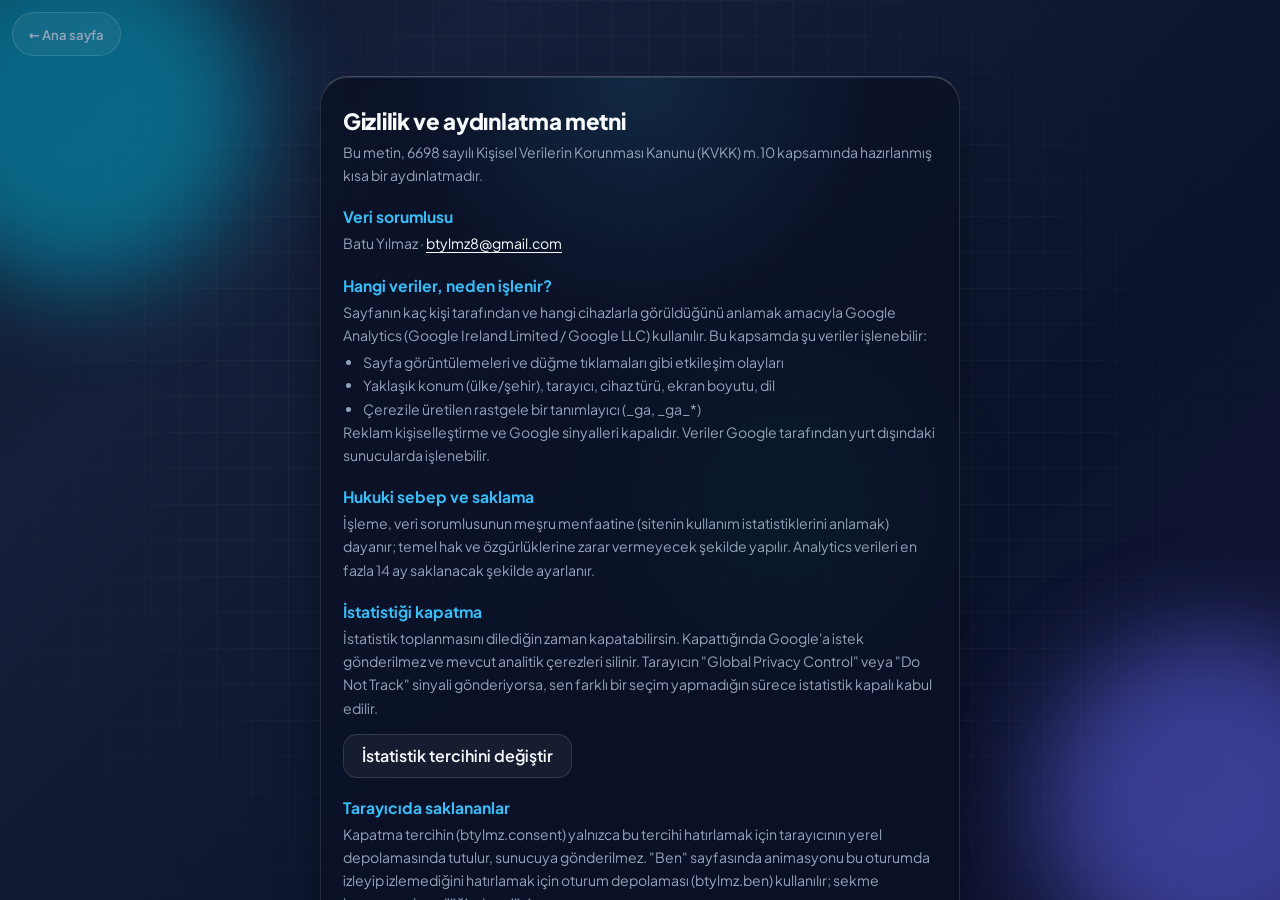
<file: gizlilik.html>
<!DOCTYPE html>
<html lang="tr">
<head>
<meta charset="utf-8">
<meta name="viewport" content="width=device-width, initial-scale=1, viewport-fit=cover">
<meta name="theme-color" content="#090f24">
<meta name="color-scheme" content="dark">
<link rel="icon" href="/assets/favicon.svg" type="image/svg+xml">
<link rel="icon" href="/favicon.ico" sizes="48x48">
<link rel="apple-touch-icon" href="/assets/apple-touch-icon.png">
<link rel="manifest" href="/manifest.webmanifest">
<link rel="preload" href="/assets/fonts/pjs-latin.woff2" as="font" type="font/woff2" crossorigin>
<link rel="stylesheet" href="/assets/base.css">
<title>Gizlilik ve Aydınlatma | btylmz</title>
<meta name="description" content="btylmz.com kişisel verilerin korunması aydınlatma metni ve çerez bilgisi.">
<link rel="canonical" href="https://btylmz.com/gizlilik">
<style>
.doc{padding:30px 22px 18px;align-items:stretch}
.doc h1{font-size:1.4rem;font-weight:800;letter-spacing:-.3px;margin:0 0 6px}
.doc h2{font-size:.98rem;font-weight:700;margin:20px 0 6px;color:var(--ac)}
.doc p,.doc li{font-size:.88rem;line-height:1.65;color:var(--tx2)}
.doc ul{margin:4px 0 0;padding-left:20px}
.doc a{color:var(--tx);text-underline-offset:3px}
.doc .upd{margin-top:22px;font-size:.78rem;color:var(--tx3)}
.doc .pref{margin-top:14px;align-self:flex-start;min-height:44px;padding:0 18px;border-radius:14px;border:1px solid var(--bd);background:var(--bt);color:var(--tx);font-weight:600}
.doc .pref:hover{border-color:rgba(56,189,248,.45)}
.stage{align-items:center}
.card.doc{opacity:1;animation:none;margin:60px 0 16px}
</style>
</head>
<body>
<div class="bg"><div class="orb o1"></div><div class="orb o2"></div><div class="orb o3"></div></div>
<div class="grid"></div>
<div class="scan"></div>
<a class="back" href="/">← Ana sayfa</a>
<div class="stage"><main class="card wide doc">
  <h1>Gizlilik ve aydınlatma metni</h1>
  <p>Bu metin, 6698 sayılı Kişisel Verilerin Korunması Kanunu (KVKK) m.10 kapsamında hazırlanmış kısa bir aydınlatmadır.</p>

  <h2>Veri sorumlusu</h2>
  <p>Batu Yılmaz · <a href="mailto:btylmz8@gmail.com">btylmz8@gmail.com</a></p>

  <h2>Hangi veriler, neden işlenir?</h2>
  <p>Sayfanın kaç kişi tarafından ve hangi cihazlarla görüldüğünü anlamak amacıyla Google Analytics (Google Ireland Limited / Google LLC) kullanılır. Bu kapsamda şu veriler işlenebilir:</p>
  <ul>
    <li>Sayfa görüntülemeleri ve düğme tıklamaları gibi etkileşim olayları</li>
    <li>Yaklaşık konum (ülke/şehir), tarayıcı, cihaz türü, ekran boyutu, dil</li>
    <li>Çerez ile üretilen rastgele bir tanımlayıcı (_ga, _ga_*)</li>
  </ul>
  <p>Reklam kişiselleştirme ve Google sinyalleri kapalıdır. Veriler Google tarafından yurt dışındaki sunucularda işlenebilir.</p>

  <h2>Hukuki sebep ve saklama</h2>
  <p>İşleme, veri sorumlusunun meşru menfaatine (sitenin kullanım istatistiklerini anlamak) dayanır; temel hak ve özgürlüklerine zarar vermeyecek şekilde yapılır. Analytics verileri en fazla 14 ay saklanacak şekilde ayarlanır.</p>

  <h2>İstatistiği kapatma</h2>
  <p>İstatistik toplanmasını dilediğin zaman kapatabilirsin. Kapattığında Google'a istek gönderilmez ve mevcut analitik çerezleri silinir. Tarayıcın "Global Privacy Control" veya "Do Not Track" sinyali gönderiyorsa, sen farklı bir seçim yapmadığın sürece istatistik kapalı kabul edilir.</p>
  <button type="button" class="pref" data-consent-open>İstatistik tercihini değiştir</button>

  <h2>Tarayıcıda saklananlar</h2>
  <p>Kapatma tercihin (btylmz.consent) yalnızca bu tercihi hatırlamak için tarayıcının yerel depolamasında tutulur, sunucuya gönderilmez. "Ben" sayfasında animasyonu bu oturumda izleyip izlemediğini hatırlamak için oturum depolaması (btylmz.ben) kullanılır; sekme kapanınca kendiliğinden silinir.</p>

  <h2>Barındırma</h2>
  <p>Site GitHub Pages üzerinde barındırılır. Barındırıcı, teknik olarak zorunlu sunucu kayıtlarında (ör. IP adresi) veri işleyebilir; bu işleme GitHub'ın kendi gizlilik politikasına tabidir.</p>

  <h2>Dış bağlantılar</h2>
  <p>YouTube ve Spotify bağlantılarına tıkladığında ilgili hizmetlerin kendi gizlilik politikaları geçerli olur.</p>

  <h2>Hakların</h2>
  <p>KVKK m.11 uyarınca verilerinin işlenip işlenmediğini öğrenme, bilgi talep etme, düzeltme, silme ve işlemeye itiraz etme haklarına sahipsin. Başvuru için <a href="mailto:btylmz8@gmail.com">btylmz8@gmail.com</a> adresine yazabilirsin.</p>

  <p class="upd">Son güncelleme: 6 Kasım 2026</p>
</main></div>
<script src="/assets/site.js" defer></script>
</body>
</html>
</file>
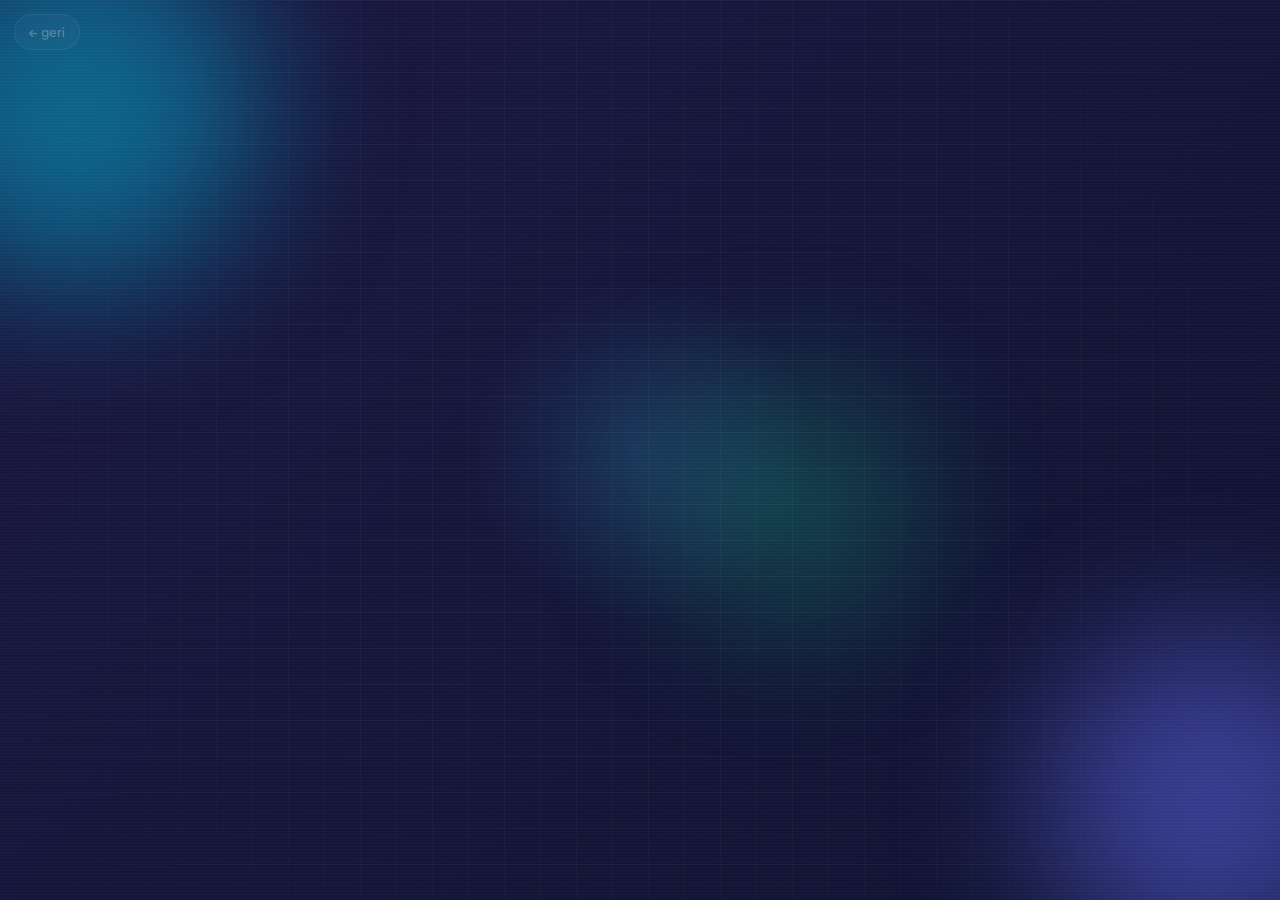
<file: ben/ben.html>
<!DOCTYPE html>
<html lang="tr">
<head>
<!-- Google tag (gtag.js) -->
<script async src="https://www.googletagmanager.com/gtag/js?id=G-B5N7JLQ6DZ"></script>
<script>
  window.dataLayer = window.dataLayer || [];
  function gtag(){dataLayer.push(arguments);}
  gtag('js', new Date());
  gtag('config', 'G-B5N7JLQ6DZ');
</script>
<meta charset="UTF-8">
<meta name="viewport" content="width=device-width, initial-scale=1.0, viewport-fit=cover">
<meta name="theme-color" content="#090f24">
<title>ben</title>
<link rel="preconnect" href="https://fonts.googleapis.com">
<link rel="preconnect" href="https://fonts.gstatic.com" crossorigin>
<link href="https://fonts.googleapis.com/css2?family=Plus+Jakarta+Sans:wght@400;500;600;700;800&display=swap" rel="stylesheet">
<style>
:root{--bg:#090f24;--o1:#00b4d8;--o2:#6366f1;--o3:#10b981;--tx:#f8fafc;--tx2:#94a3b8;--ac:#38bdf8;--bd:rgba(255,255,255,.12);--bt:rgba(255,255,255,.05)}
*{box-sizing:border-box;margin:0;padding:0;-webkit-tap-highlight-color:transparent}
html,body{height:100%}
body{font-family:'Plus Jakarta Sans',-apple-system,sans-serif;background:var(--bg);color:var(--tx);overflow:hidden;-webkit-font-smoothing:antialiased}

/* arka plan */
.bg{position:fixed;inset:0;overflow:hidden;background:linear-gradient(-45deg,#090f24,#16203a,#0b132b,#1b1742);background-size:400% 400%;animation:flow 18s ease infinite}
.grid{position:fixed;inset:0;z-index:1;pointer-events:none;background-image:linear-gradient(to right,rgba(255,255,255,.03) 1px,transparent 1px),linear-gradient(to bottom,rgba(255,255,255,.03) 1px,transparent 1px);background-size:36px 36px;-webkit-mask-image:radial-gradient(circle,#000 45%,transparent 95%);mask-image:radial-gradient(circle,#000 45%,transparent 95%)}
.orb{position:absolute;border-radius:50%;filter:blur(75px);opacity:.5;transition:background-color 2.5s;will-change:transform}
.o1{width:min(360px,70vw);height:min(360px,70vw);background-color:var(--o1);top:-8%;left:-8%;animation:m1 14s infinite alternate ease-in-out}
.o2{width:min(340px,65vw);height:min(340px,65vw);background-color:var(--o2);bottom:-8%;right:-8%;animation:m2 18s infinite alternate ease-in-out}
.o3{width:min(250px,50vw);height:min(250px,50vw);background-color:var(--o3);top:42%;left:52%;opacity:.3;animation:m3 16s infinite alternate ease-in-out}
.scan{position:fixed;inset:0;z-index:3;pointer-events:none;background:repeating-linear-gradient(rgba(255,255,255,.025) 0 1px,transparent 1px 3px)}
.glow{position:fixed;z-index:4;left:50%;top:50%;width:380px;height:380px;border-radius:50%;pointer-events:none;transform:translate(-50%,-50%);background:radial-gradient(circle,rgba(56,189,248,.16),transparent 65%);transition:left .35s ease-out,top .35s ease-out}

/* sahne */
.stage{position:fixed;inset:0;z-index:10;display:flex;flex-direction:column;align-items:center;justify-content:center;gap:14px;text-align:center;padding:calc(56px + env(safe-area-inset-top)) 24px calc(40px + env(safe-area-inset-bottom));max-width:560px;margin:0 auto;overflow-x:hidden;overflow-y:auto;scrollbar-width:none}
.stage::-webkit-scrollbar{display:none}
.stage.shake{animation:shake .6s}
.line{font-size:clamp(1.25rem,5.4vw,1.9rem);font-weight:700;letter-spacing:-.3px;line-height:1.35;min-height:1.35em;max-width:100%;text-wrap:balance;text-shadow:0 2px 18px rgba(0,0,0,.5);opacity:0;animation:lin .6s ease forwards}
.line.small{font-size:clamp(.9rem,3.8vw,1.05rem);font-weight:500;color:var(--tx2);letter-spacing:.4px}
.line.big{font-size:clamp(2rem,10vw,3.4rem);font-weight:800}
.line.num{color:var(--ac);font-variant-numeric:tabular-nums}
.line.err{color:#fecaca;text-shadow:0 0 22px rgba(239,68,68,.6)}
.stage>.out{animation:lout .7s ease forwards}
.line:not(.glitch).typing::after,.whisper::after{content:'';display:inline-block;width:2px;height:1em;margin-left:4px;vertical-align:-.12em;background:var(--ac);animation:blink 1s steps(1) infinite}

/* glitch */
.glitch{position:relative}
.glitch::before,.glitch::after{content:attr(data-text);position:absolute;left:0;top:0;width:100%;pointer-events:none}
.glitch::before{color:#ff2d6f;clip-path:inset(0 0 100% 0);animation:g1 3.1s infinite steps(1)}
.glitch::after{color:#22d3ee;clip-path:inset(100% 0 0 0);animation:g2 2.6s infinite steps(1)}

/* harfler */
.letters{display:flex;justify-content:center;font-size:clamp(3rem,16vw,5.2rem);font-weight:800;margin:6px 0}
.letters span{display:inline-block;width:1.05em;text-align:center;opacity:0;animation:lett .7s ease forwards;animation-delay:calc(var(--i)*.18s)}

/* yükleme */
.loader{width:min(300px,76vw);display:flex;flex-direction:column;align-items:center;gap:10px}
.bar{width:100%;height:8px;border-radius:99px;background:rgba(255,255,255,.08);border:1px solid var(--bd);overflow:hidden}
.bar i{display:block;height:100%;width:0;border-radius:99px;background:linear-gradient(90deg,var(--o1),var(--o2),var(--o3));box-shadow:0 0 14px var(--ac)}
.pct{font-size:2rem;font-weight:800;font-variant-numeric:tabular-nums}
.loader.jit{animation:jit .12s steps(2) infinite}

/* sorular */
.drift{position:fixed;inset:0;z-index:8;pointer-events:none;overflow:hidden}
.q{position:absolute;max-width:70vw;color:var(--tx2);font-weight:500;font-size:clamp(.95rem,3.6vw,1.2rem);opacity:0;animation:up 7s ease-in-out forwards}

/* göz */
.eye{position:relative;width:170px;height:92px;border-radius:50%;overflow:hidden;margin-bottom:8px;background:radial-gradient(ellipse at 50% 40%,#fff,#dbeafe 55%,#93c5fd);box-shadow:0 0 40px rgba(56,189,248,.35),inset 0 -8px 18px rgba(0,0,0,.25);transform:scaleY(.04);transition:transform .5s cubic-bezier(.2,.9,.3,1.2)}
.eye.open{transform:scaleY(1)}
.eye.blink{transform:scaleY(.06);transition-duration:.12s}
.eye.shut{transform:scaleY(.02);transition-duration:.6s}
.iris{position:absolute;left:50%;top:50%;width:54px;height:54px;margin:-27px 0 0 -27px;border-radius:50%;background:radial-gradient(circle,#020617 0 30%,var(--ac) 32% 68%,#4338ca);transition:transform .14s ease-out}
.iris::after{content:'';position:absolute;left:14px;top:10px;width:9px;height:9px;border-radius:50%;background:#fff;opacity:.9}

/* final */
.final{display:flex;flex-direction:column;align-items:center;gap:12px;width:100%;opacity:0;animation:fin 1.2s ease forwards}
.ring{position:relative;width:92px;height:92px;margin-bottom:8px}
.ring::before{content:'';position:absolute;inset:0;border-radius:50%;background:conic-gradient(var(--o1),var(--o2),var(--o3),var(--o1));animation:spin 5s linear infinite;box-shadow:0 0 30px rgba(56,189,248,.3)}
.ring::after{content:'';position:absolute;inset:4px;border-radius:50%;background:#0b1226}
.ring span{position:absolute;z-index:2;left:50%;top:50%;width:10px;height:10px;margin:-5px;border-radius:50%;background:var(--ac);animation:pulse 2.4s ease-in-out infinite}
.whisper{font-size:.95rem;color:var(--tx2);letter-spacing:.4px;min-height:1.4em;transition:opacity .5s}
.whisper.swap{opacity:0}
.links{width:100%;max-width:340px;display:flex;flex-direction:column;gap:12px;margin-top:16px}
.btn{display:block;width:100%;padding:16px 18px;font:600 1rem 'Plus Jakarta Sans',sans-serif;color:var(--tx);text-align:center;text-decoration:none;cursor:pointer;background:var(--bt);border:1px solid var(--bd);border-radius:16px;backdrop-filter:blur(12px);-webkit-backdrop-filter:blur(12px);opacity:0;animation:fin .6s ease forwards;transition:background .25s,border-color .25s,box-shadow .25s}
.btn:hover{background:rgba(255,255,255,.1);border-color:rgba(56,189,248,.45);box-shadow:0 0 18px rgba(56,189,248,.18)}
.btn:active{transform:scale(.97)}

.back{position:fixed;z-index:30;top:calc(14px + env(safe-area-inset-top));left:calc(14px + env(safe-area-inset-left));padding:9px 14px;border-radius:99px;background:var(--bt);border:1px solid var(--bd);color:var(--tx2);font-size:.8rem;font-weight:600;text-decoration:none;backdrop-filter:blur(10px);-webkit-backdrop-filter:blur(10px);opacity:.55;transition:opacity .25s}
.back:hover{opacity:1}
.hint{position:fixed;z-index:20;left:0;right:0;text-align:center;bottom:calc(16px + env(safe-area-inset-bottom));font-size:.75rem;color:rgba(148,163,184,.55);opacity:0;transition:opacity 1.2s;pointer-events:none}
.hint.show{opacity:1}

@keyframes flow{0%,100%{background-position:0 50%}50%{background-position:100% 50%}}
@keyframes m1{to{transform:translate3d(100px,70px,0) scale(1.15)}}
@keyframes m2{to{transform:translate3d(-100px,-80px,0) scale(1.1)}}
@keyframes m3{0%{transform:translate3d(-60px,-30px,0) scale(.9)}100%{transform:translate3d(50px,60px,0) scale(1.2)}}
@keyframes lin{from{opacity:0;translate:0 10px;filter:blur(6px)}to{opacity:1;translate:0 0;filter:blur(0)}}
@keyframes lout{from{opacity:1;filter:blur(0)}to{opacity:0;translate:0 -10px;filter:blur(8px)}}
@keyframes lett{from{opacity:0;filter:blur(10px)}to{opacity:1;filter:blur(0)}}
@keyframes blink{50%{opacity:0}}
@keyframes g1{0%,90%,100%{clip-path:inset(0 0 100% 0);transform:none}91%{clip-path:inset(12% 0 58% 0);transform:translate(-4px,0)}94%{clip-path:inset(55% 0 20% 0);transform:translate(3px,0)}97%{clip-path:inset(30% 0 40% 0);transform:translate(-2px,0)}}
@keyframes g2{0%,86%,100%{clip-path:inset(100% 0 0 0);transform:none}88%{clip-path:inset(60% 0 8% 0);transform:translate(4px,0)}92%{clip-path:inset(8% 0 70% 0);transform:translate(-3px,0)}95%{clip-path:inset(40% 0 35% 0);transform:translate(2px,0)}}
@keyframes shake{0%,100%{transform:none}20%{transform:translate(-6px,3px)}40%{transform:translate(5px,-4px)}60%{transform:translate(-4px,-2px)}80%{transform:translate(3px,4px)}}
@keyframes jit{0%{transform:translate(2px,0)}50%{transform:translate(-3px,1px)}100%{transform:translate(1px,-1px)}}
@keyframes up{0%{opacity:0;transform:translateY(40px) rotate(var(--r));filter:blur(6px)}20%{opacity:.9;filter:blur(0)}80%{opacity:.7}100%{opacity:0;transform:translateY(-120px) rotate(var(--r));filter:blur(6px)}}
@keyframes fin{from{opacity:0;translate:0 14px}to{opacity:1;translate:0 0}}
@keyframes spin{to{transform:rotate(360deg)}}
@keyframes pulse{0%,100%{transform:scale(.7);opacity:.6}50%{transform:scale(1.3);opacity:1}}
@media (max-height:560px){.ring{display:none}.stage{padding-top:56px}}
@media (prefers-reduced-motion:reduce){.bg,.orb,.glitch::before,.glitch::after,.ring::before{animation:none!important}.glow{display:none}}
</style>
</head>
<body>
<div class="bg"><div class="orb o1"></div><div class="orb o2"></div><div class="orb o3"></div></div>
<div class="grid"></div><div class="scan"></div><div class="glow" id="glow"></div>
<a class="back" href="/">← geri</a>
<main class="stage" id="stage"><noscript><p class="line small" style="opacity:1">Bu sayfa animasyonla anlatılıyor. JavaScript kapalıyken tek söyleyebileceğim: ben Batu.</p></noscript></main>
<div class="hint" id="hint">dokun: hızlansın</div>

<script>
(() => {
'use strict';
const stage = document.getElementById('stage'), hint = document.getElementById('hint'), glow = document.getElementById('glow');
const root = document.documentElement, T0 = performance.now();
const reduce = matchMedia('(prefers-reduced-motion: reduce)').matches;

/* sekme başlığı */
let cur = document.title;
const setTitle = t => { cur = t; if (!document.hidden) document.title = t; };
document.addEventListener('visibilitychange', () => {
  if (document.hidden) document.title = 'gitme.';
  else { document.title = 'geri geldin.'; setTimeout(() => document.title = cur, 1600); }
});

/* zaman: dokununca kısa süre hızlanır */
let boost = 1, bt = 0, pending = null;
const wait = ms => new Promise(res => {
  const id = setTimeout(fin, ms * boost);
  function fin(){ clearTimeout(id); if (pending === fin) pending = null; res(); }
  pending = fin;
});
const rush = () => { boost = .12; clearTimeout(bt); bt = setTimeout(() => boost = 1, 1000); if (pending) pending(); };
const tween = async (ms, fn) => { let t = 0; while (t < 1) { await wait(16); t = Math.min(1, t + 16 / ms); fn(t); } };

/* yardımcılar */
const mk = (tag, cls = '', txt = '') => { const e = document.createElement(tag); if (cls) e.className = cls; if (txt) e.textContent = txt; return e; };
const line = (cls = '') => { const e = mk('div', 'line ' + cls); stage.appendChild(e); return e; };
const sync = el => { el.dataset.text = el.textContent; };
const mood = (a, b, c) => { root.style.setProperty('--o1', a); root.style.setProperty('--o2', b); root.style.setProperty('--o3', c); };
const CALM = ['#00b4d8', '#6366f1', '#10b981'];

async function type(el, text, speed = 55){
  el.classList.add('typing');
  for (const ch of text) { el.textContent += ch; sync(el); await wait(speed * (.7 + Math.random() * .7)); }
  el.classList.remove('typing');
}
async function erase(el, speed = 22){
  el.classList.add('typing');
  while (el.textContent.length) { el.textContent = el.textContent.slice(0, -1); sync(el); await wait(speed); }
  el.classList.remove('typing');
}
async function retype(el, text, hold = 1200, speed = 45){
  if (el.textContent) await erase(el, 18);
  await type(el, text, speed);
  await wait(hold);
}
async function say(text, { cls = '', hold = 1300, mode = 'fade', speed = 55 } = {}){
  const el = line(cls);
  await type(el, text, speed);
  await wait(hold);
  if (mode === 'erase') { await erase(el); el.remove(); }
  else if (mode === 'fade') { el.classList.add('out'); await wait(700); el.remove(); }
  return el;
}
async function clearStage(ms = 800){
  const kids = [...stage.children];
  kids.forEach(k => k.classList.add('out'));
  await wait(ms);
  kids.forEach(k => k.remove());
}

/* imleç / dokunuş */
const look = { x: .5, y: .5 }; let lastMove = 0;
const track = e => { look.x = e.clientX / innerWidth; look.y = e.clientY / innerHeight; lastMove = performance.now(); glow.style.left = e.clientX + 'px'; glow.style.top = e.clientY + 'px'; };
addEventListener('pointermove', track, { passive: true });
addEventListener('pointerdown', e => { track(e); if (!e.target.closest('a,button')) rush(); });
addEventListener('keydown', e => { if ((e.key === ' ' || e.key === 'Enter') && !e.target.closest('a,button')) rush(); });

/* 1 — giriş */
async function intro(){
  setTitle('ben');
  await wait(1100);
  await say('merhaba.', { hold: 900, mode: 'erase' });
  await say('hayır, böyle başlamamalıydım.', { hold: 1100, mode: 'erase' });
  await say('buraya “ben kimim” diye geldin.', { hold: 1500 });
  setTitle('ben?');
  await say('sana bir şey söyleyecektim.', { hold: 1300, mode: 'keep' });
  await say('. . .', { speed: 420, hold: 1500, mode: 'keep' });
  await say('unuttum.', { hold: 1700, mode: 'keep' });
  await say('ama sen geldin. bu da bir şey.', { cls: 'small', hold: 2400, mode: 'keep' });
  await clearStage();
}

/* 2 — isim, harfler, ünlüsüz ad */
async function sceneName(){
  setTitle('B A T U');
  mood('#f59e0b', '#6366f1', '#ec4899');
  const cap = line('small'), box = mk('div', 'letters');
  [...'BATU'].forEach((ch, i) => { const s = mk('span', '', ch); s.style.setProperty('--i', i); s._x = 0; box.appendChild(s); });
  stage.appendChild(box);
  const place = order => {
    const w = box.children[0].getBoundingClientRect().width;
    [...box.children].forEach((s, i) => {
      const from = s._x, to = (order[i] - i) * w, up = (i % 2 ? -1 : 1) * w * .55;
      s.animate([{ transform: `translate(${from}px,0)` }, { transform: `translate(${(from + to) / 2}px,${up}px)`, offset: .5 }, { transform: `translate(${to}px,0)` }], { duration: reduce ? 1 : 1500, easing: 'ease-in-out', fill: 'forwards' });
      s._x = to;
    });
  };
  await retype(cap, 'bir isim var.', 1200);
  place([2, 3, 0, 1]); await wait(1700);
  await retype(cap, 'aynı harfler. başka biri: TUBA.', 1500);
  place([0, 1, 2, 3]); await wait(1700);
  await retype(cap, 'hangisi ben?', 2200);
  await clearStage();
  setTitle('btylmz');
  const big = line('big glitch'); await type(big, 'btylmz', 130); await wait(900);
  const c2 = line('small');
  await retype(c2, 'içinde tek bir ünlü yok.', 1500);
  await retype(c2, 'sesi sen ver.', 2400);
  await clearStage();
}

/* 3 — yükleme */
async function sceneLoad(){
  setTitle('yükleniyor…');
  mood('#38bdf8', '#8b5cf6', '#22d3ee');
  const cap = line('small'), wrap = mk('div', 'loader'), bar = mk('div', 'bar'), fill = mk('i'), pct = mk('b', 'pct', '0%');
  bar.appendChild(fill); wrap.append(bar, pct); stage.appendChild(wrap);
  const set = v => { fill.style.width = v + '%'; pct.textContent = Math.round(v) + '%'; };
  await retype(cap, 'ben yükleniyor', 500);
  await tween(4200, t => set(t < .6 ? t / .6 * 70 : 70 + Math.pow((t - .6) / .4, 2) * 29));
  await retype(cap, 'takıldı.', 1300);
  await retype(cap, 'bazı şeyler %99’da kalır.', 2000);
  await retype(cap, 'son yüzde sende.', 2300);
  wrap.classList.add('jit');
  await tween(1100, t => set(99 * (1 - t)));
  wrap.classList.remove('jit');
  await retype(cap, 'başa döndük.', 1500);
  await clearStage();
}

/* 4 — zaman */
async function sceneTime(){
  setTitle('…');
  mood('#10b981', '#0ea5e9', '#6366f1');
  const cap = line('small'), big = line('big num');
  const upd = () => { big.textContent = Math.floor((performance.now() - T0) / 1000) + ' saniye'; };
  upd(); const iv = setInterval(upd, 250);
  await retype(cap, 'sen geldiğinden beri', 3400);
  await retype(cap, 'geçen süre bu.', 1700);
  await retype(cap, 'benim saatim yok.', 1900);
  await retype(cap, 'hep aynı an.', 2400);
  clearInterval(iv);
  await clearStage();
}

/* 5 — sorular */
async function sceneQuestions(){
  setTitle('?');
  mood('#8b5cf6', '#06b6d4', '#f43f5e');
  const layer = mk('div', 'drift'); document.body.appendChild(layer);
  ['neden buradasın?', 'ne bulmayı umuyordun?', 'bir butona mı bastın?', 'hangisine?', 'ben kimdim?', 'peki ya sen?'].forEach((q, i) => setTimeout(() => {
    const d = mk('div', 'q', q);
    d.style.left = (5 + Math.random() * 22) + 'vw';
    d.style.top = (12 + i * 12 + Math.random() * 4) + 'vh';
    d.style.setProperty('--r', (Math.random() * 8 - 4) + 'deg');
    layer.appendChild(d);
  }, i * 700));
  setTimeout(() => layer.remove(), 12500);
  await wait(5200);
  await say('o buton bendim.', { hold: 2600, mode: 'keep' });
  await clearStage();
}

/* 6 — göz */
async function sceneEye(){
  setTitle('bakıyorsun');
  mood('#f472b6', '#6366f1', '#38bdf8');
  const eye = mk('div', 'eye'), iris = mk('div', 'iris'); eye.appendChild(iris); stage.appendChild(eye);
  const cap = line(''); let alive = true;
  requestAnimationFrame(() => requestAnimationFrame(() => eye.classList.add('open')));
  (function loop(){
    if (!alive) return;
    const n = performance.now();
    if (n - lastMove > 2200) { look.x = .5 + Math.sin(n / 900) * .4; look.y = .5 + Math.cos(n / 1300) * .35; }
    iris.style.transform = `translate(${(look.x - .5) * 68}px,${(look.y - .5) * 28}px)`;
    requestAnimationFrame(loop);
  })();
  const blink = () => { eye.classList.add('blink'); setTimeout(() => eye.classList.remove('blink'), 150); };
  await wait(1500);
  await retype(cap, 'bakıyorsun.', 1700);
  cap.classList.add('glitch');
  await retype(cap, 'bakılıyorsun.', 2300);
  blink(); await wait(250); blink();
  await retype(cap, 'göz kırptım.', 1300);
  cap.classList.remove('glitch');
  await retype(cap, 'sen de kırp.', 2000);
  eye.classList.add('shut'); await wait(800);
  alive = false;
  await clearStage();
}

/* 7 — hata */
async function sceneError(){
  setTitle('HATA');
  mood('#ef4444', '#7c3aed', '#f59e0b');
  const big = line('big glitch err'), sm = line('small');
  await wait(600);
  stage.classList.add('shake'); setTimeout(() => stage.classList.remove('shake'), 700);
  await type(big, 'HATA 404', 45);
  await retype(sm, 'ben.html bulunamadı.', 1900);
  await retype(sm, '…bulundu.', 1200);
  big.classList.remove('err');
  await retype(big, 'buradayım.', 800);
  await retype(sm, 'sadece başka yerdeyim.', 2500);
  await clearStage();
}

/* 8 — son */
async function sceneEnd(){
  setTitle('ben');
  mood(...CALM);
  await say('burada bir şey anlatacaktım.', { hold: 1400 });
  await say('anlattım.', { hold: 1300 });
  await say('anlamadıysan doğru yerdesin.', { hold: 1700 });
  await say('ben de tam anlamış değilim.', { hold: 1500, mode: 'keep' });
  await say('ama buradayım.', { cls: 'small', hold: 2200, mode: 'keep' });
  await clearStage(900);
  showFinal();
}

function showFinal(){
  hint.classList.remove('show');
  stage.innerHTML = '';
  mood(...CALM);
  const f = mk('div', 'final');
  f.innerHTML =
    '<div class="ring"><span></span></div>' +
    '<h1 class="line big glitch" data-text="Batu Yılmaz">Batu Yılmaz</h1>' +
    '<div class="whisper">btylmz</div>' +
    '<div class="links">' +
    '<a class="btn" href="/" style="animation-delay:.6s">Ana sayfa</a>' +
    '<a class="btn" href="mailto:btylmz8@gmail.com" style="animation-delay:.75s">Yaz bana</a>' +
    '<button class="btn" type="button" id="again" style="animation-delay:.9s">Baştan</button>' +
    '</div>';
  stage.appendChild(f);
  f.querySelector('#again').addEventListener('click', () => location.reload());
  const w = f.querySelector('.whisper'), msgs = ['hâlâ buradasın.', 'gitmedin.', 'iyi.', 'ben de.', 'btylmz']; let k = 0;
  setInterval(() => { w.classList.add('swap'); setTimeout(() => { w.textContent = msgs[k++ % msgs.length]; w.classList.remove('swap'); }, 600); }, 4200);
}

(async () => {
  setTimeout(() => hint.classList.add('show'), 7000);
  setTimeout(() => hint.classList.remove('show'), 13000);
  try {
    await intro(); await sceneName(); await sceneLoad(); await sceneTime();
    await sceneQuestions(); await sceneEye(); await sceneError(); await sceneEnd();
  } catch (e) { console.error(e); showFinal(); }
})();
})();
</script>
</body>
</html>
</file>
<file: assets/base.css>
/* ==========================================================================
   btylmz — ortak stiller (ana sayfa, gizlilik, 404 ve ben sayfaları)
   ========================================================================== */

/* ---- Yazı tipleri: kendi sunucundan, Google'a istek yok ---- */
@font-face{font-family:'Plus Jakarta Sans';font-style:normal;font-weight:200 800;font-display:swap;src:url(fonts/pjs-latin-ext.woff2) format('woff2');unicode-range:U+0100-02BA,U+02BD-02C5,U+02C7-02CC,U+02CE-02D7,U+02DD-02FF,U+0304,U+0308,U+0329,U+1D00-1DBF,U+1E00-1E9F,U+1EF2-1EFF,U+2020,U+20A0-20AB,U+20AD-20C0,U+2113,U+2C60-2C7F,U+A720-A7FF}
@font-face{font-family:'Plus Jakarta Sans';font-style:normal;font-weight:200 800;font-display:swap;src:url(fonts/pjs-latin.woff2) format('woff2');unicode-range:U+0000-00FF,U+0131,U+0152-0153,U+02BB-02BC,U+02C6,U+02DA,U+02DC,U+0304,U+0308,U+0329,U+2000-206F,U+20AC,U+2122,U+2191,U+2193,U+2212,U+2215,U+FEFF,U+FFFD}
@font-face{font-family:'Plus Jakarta Sans';font-style:italic;font-weight:200 800;font-display:swap;src:url(fonts/pjs-italic-latin-ext.woff2) format('woff2');unicode-range:U+0100-02BA,U+02BD-02C5,U+02C7-02CC,U+02CE-02D7,U+02DD-02FF,U+0304,U+0308,U+0329,U+1D00-1DBF,U+1E00-1E9F,U+1EF2-1EFF,U+2020,U+20A0-20AB,U+20AD-20C0,U+2113,U+2C60-2C7F,U+A720-A7FF}
@font-face{font-family:'Plus Jakarta Sans';font-style:italic;font-weight:200 800;font-display:swap;src:url(fonts/pjs-italic-latin.woff2) format('woff2');unicode-range:U+0000-00FF,U+0131,U+0152-0153,U+02BB-02BC,U+02C6,U+02DA,U+02DC,U+0304,U+0308,U+0329,U+2000-206F,U+20AC,U+2122,U+2191,U+2193,U+2212,U+2215,U+FEFF,U+FFFD}
/* Göktürk harfleri: yalnızca gerektiğinde indirilir */
@font-face{font-family:'Noto Sans Old Turkic';font-style:normal;font-weight:400;font-display:swap;src:url(fonts/noto-old-turkic.woff2) format('woff2');unicode-range:U+10C00-10C4F}

/* ---- Değişkenler ---- */
:root{
  --bg:#090f24;
  --o1:#00b4d8; --o2:#6366f1; --o3:#10b981;
  --tx:#f8fafc; --tx2:#94a3b8; --tx3:#8391a7; --ac:#38bdf8;
  --bd:rgba(255,255,255,.12); --bt:rgba(255,255,255,.05);
  --card:rgba(11,18,38,.58);
  --font:'Plus Jakarta Sans',system-ui,-apple-system,'Segoe UI',Roboto,sans-serif;
  --font-frag:'Plus Jakarta Sans','Noto Sans Old Turkic',system-ui,sans-serif;
  --mx:50%; --my:0%; --rx:0deg; --ry:0deg; --zy:0px; --cc-h:0px;
  color-scheme:dark;
}

/* ---- Sıfırlama ---- */
*,*::before,*::after{box-sizing:border-box}
*{margin:0;padding:0;-webkit-tap-highlight-color:transparent}
html,body{height:100%;overflow:hidden;overscroll-behavior:none;background:var(--bg);color:var(--tx);font-family:var(--font);-webkit-font-smoothing:antialiased;-webkit-text-size-adjust:100%;text-size-adjust:100%}
button{font:inherit;color:inherit;background:none;border:0;cursor:pointer}
a{color:inherit}
:focus-visible{outline:2px solid var(--ac);outline-offset:3px}
.sr-only{position:absolute;width:1px;height:1px;margin:-1px;padding:0;overflow:hidden;clip:rect(0 0 0 0);white-space:nowrap;border:0}

/* ---- Arka plan katmanları ---- */
.bg{position:fixed;inset:0;z-index:0;overflow:hidden;background:var(--bg)}
.bg::before{content:'';position:absolute;inset:-25%;background:linear-gradient(135deg,#090f24 0%,#16203a 32%,#0b132b 62%,#1b1742 100%);animation:bgdrift 26s ease-in-out infinite alternate;will-change:transform}
.orb{position:absolute;border-radius:50%;filter:blur(75px);-webkit-filter:blur(75px);opacity:.5;transition:background-color 2.4s ease;will-change:transform}
.o1{width:min(360px,70vw);height:min(360px,70vw);background-color:var(--o1);top:-8%;left:-8%;animation:m1 14s infinite alternate ease-in-out}
.o2{width:min(340px,65vw);height:min(340px,65vw);background-color:var(--o2);bottom:-8%;right:-8%;animation:m2 18s infinite alternate ease-in-out}
.o3{width:min(250px,50vw);height:min(250px,50vw);background-color:var(--o3);top:42%;left:52%;opacity:.3;animation:m3 16s infinite alternate ease-in-out}
#net{position:fixed;inset:0;z-index:1;width:100%;height:100%;opacity:.72;pointer-events:none}
.grid{position:fixed;inset:0;z-index:2;pointer-events:none;background-image:linear-gradient(to right,rgba(255,255,255,.03) 1px,transparent 1px),linear-gradient(to bottom,rgba(255,255,255,.03) 1px,transparent 1px);background-size:36px 36px;-webkit-mask-image:radial-gradient(circle,#000 45%,transparent 95%);mask-image:radial-gradient(circle,#000 45%,transparent 95%)}
.scan{position:fixed;inset:0;z-index:3;pointer-events:none;background:repeating-linear-gradient(rgba(255,255,255,.022) 0 1px,transparent 1px 3px)}
.glow{position:fixed;z-index:4;left:0;top:0;width:380px;height:380px;border-radius:50%;pointer-events:none;background:radial-gradient(circle,rgba(56,189,248,.15),transparent 65%);transform:translate3d(var(--gx,50vw),var(--gy,50vh),0) translate(-50%,-50%);transition:transform .3s ease-out}
.void{position:fixed;inset:0;z-index:5;pointer-events:none;overflow:hidden}
.frag{position:absolute;font-family:var(--font-frag);font-size:clamp(.72rem,2.5vw,.88rem);font-weight:500;letter-spacing:1.5px;white-space:nowrap;color:rgba(148,163,184,.22);opacity:0;animation:drift 9s ease-in-out forwards}

/* ---- Sahne ve cam kart ---- */
.stage{position:fixed;inset:0;z-index:10;display:flex;flex-direction:column;align-items:center;perspective:1200px;padding:calc(16px + env(safe-area-inset-top)) 18px calc(16px + env(safe-area-inset-bottom));overflow-x:hidden;overflow-y:auto;scrollbar-width:none;overscroll-behavior:contain}
.stage::-webkit-scrollbar{display:none}
html.consent-open .stage{padding-bottom:calc(var(--cc-h) + 28px + env(safe-area-inset-bottom))}
.card{position:relative;flex-shrink:0;width:100%;max-width:400px;margin:auto 0;padding:34px 24px 20px;display:flex;flex-direction:column;align-items:center;overflow:hidden;background:var(--card);border:1px solid var(--bd);border-top-color:rgba(255,255,255,.24);border-radius:28px;-webkit-backdrop-filter:blur(24px);backdrop-filter:blur(24px);box-shadow:0 25px 50px -12px rgba(0,0,0,.6),inset 0 1px 0 rgba(255,255,255,.12);opacity:0;transform:translate3d(0,var(--zy),0) rotateX(var(--rx)) rotateY(var(--ry));animation:lin .75s cubic-bezier(.16,1,.3,1) forwards;transition:transform .22s cubic-bezier(.16,1,.3,1)}
.card::after{content:'';position:absolute;inset:0;border-radius:inherit;pointer-events:none;z-index:-1;background:radial-gradient(340px circle at var(--mx) var(--my),rgba(56,189,248,.13),transparent 68%)}
.card.out{animation:lout .4s ease forwards;pointer-events:none}
.card.wide{max-width:640px;align-items:stretch}
.rv{opacity:0;animation:rise .7s cubic-bezier(.16,1,.3,1) forwards;animation-delay:calc(var(--i,0) * 70ms + 180ms)}

/* Küçük geri bağlantısı */
.back{position:fixed;z-index:30;top:calc(12px + env(safe-area-inset-top));left:calc(12px + env(safe-area-inset-left));display:inline-flex;align-items:center;min-height:44px;padding:0 16px;border-radius:99px;background:var(--bt);border:1px solid var(--bd);color:var(--tx2);font-size:.82rem;font-weight:600;text-decoration:none;-webkit-backdrop-filter:blur(10px);backdrop-filter:blur(10px);transition:color .25s,border-color .25s}
.back:hover{color:var(--tx);border-color:rgba(56,189,248,.45)}

/* Glitch metin */
.glitch{position:relative}
.glitch::before,.glitch::after{content:attr(data-text);content:attr(data-text) / "";position:absolute;left:0;top:0;width:100%;text-align:center;pointer-events:none}
.glitch::before{color:#ff2d6f;clip-path:inset(0 0 100% 0);animation:g1 3.1s infinite steps(1)}
.glitch::after{color:#22d3ee;clip-path:inset(100% 0 0 0);animation:g2 2.6s infinite steps(1)}

/* ---- Bildirim (toast) ---- */
.toast{position:fixed;z-index:50;left:50%;top:calc(16px + env(safe-area-inset-top));width:max-content;max-width:min(92vw,420px);padding:11px 18px;border-radius:16px;background:rgba(11,18,38,.94);border:1px solid rgba(56,189,248,.42);-webkit-backdrop-filter:blur(14px);backdrop-filter:blur(14px);box-shadow:0 10px 28px rgba(0,0,0,.5),0 0 18px rgba(56,189,248,.16);font-size:.78rem;font-weight:500;line-height:1.5;text-align:center;white-space:pre-line;opacity:0;pointer-events:none;transform:translate(-50%,-14px);transition:opacity .3s,transform .3s}
.toast.show{opacity:1;transform:translate(-50%,0)}

/* ---- Çerez / istatistik izni bandı ---- */
.cc{position:fixed;z-index:60;left:12px;right:12px;bottom:calc(12px + env(safe-area-inset-bottom));max-width:520px;margin:0 auto;padding:16px;border-radius:20px;background:rgba(11,18,38,.95);border:1px solid var(--bd);border-top-color:rgba(255,255,255,.22);-webkit-backdrop-filter:blur(16px);backdrop-filter:blur(16px);box-shadow:0 18px 40px rgba(0,0,0,.55);opacity:0;visibility:hidden;transform:translateY(20px);transition:opacity .35s ease,transform .45s cubic-bezier(.16,1,.3,1),visibility 0s linear .45s}
.cc.show{opacity:1;visibility:visible;transform:none;transition-delay:0s}
.cc-title{font-size:.9rem;font-weight:700;margin-bottom:6px}
.cc p{font-size:.8rem;line-height:1.55;color:#cbd5e1}
.cc a{color:var(--ac);text-underline-offset:3px}
.cc-actions{display:flex;gap:10px;margin-top:14px}
.cc-btn{flex:1;min-height:46px;padding:0 14px;border-radius:13px;border:1px solid var(--bd);background:var(--bt);font-size:.88rem;font-weight:600;transition:background .2s,border-color .2s}
.cc-btn:hover{background:rgba(255,255,255,.1);border-color:rgba(56,189,248,.45)}
.cc-btn[aria-pressed="true"]{border-color:var(--ac);box-shadow:inset 0 0 0 1px var(--ac)}

/* ---- Hafif mod: zayıf cihazlarda ağır efektleri kapatır (site.js ekler) ---- */
html.lite .bg::before,html.lite .orb{animation:none}
html.lite .orb{filter:blur(48px);-webkit-filter:blur(48px)}
html.lite #net,html.lite .scan,html.lite .glow,html.lite .void{display:none}
html.lite .card,html.lite .cc,html.lite .btn,html.lite .soc,html.lite .back,html.lite .toast{-webkit-backdrop-filter:none;backdrop-filter:none}
html.lite .card{background:rgba(11,18,38,.88)}

/* ---- Sayfalar arası geçiş (destekleyen tarayıcılarda) ---- */
@media (prefers-reduced-motion:no-preference){@view-transition{navigation:auto}}

/* ---- Animasyonlar ---- */
@keyframes bgdrift{from{transform:translate3d(-6%,-4%,0) rotate(0deg)}to{transform:translate3d(6%,4%,0) rotate(6deg)}}
@keyframes m1{to{transform:translate3d(100px,70px,0) scale(1.15)}}
@keyframes m2{to{transform:translate3d(-100px,-80px,0) scale(1.1)}}
@keyframes m3{0%{transform:translate3d(-60px,-30px,0) scale(.9)}100%{transform:translate3d(50px,60px,0) scale(1.2)}}
@keyframes lin{from{opacity:0;translate:0 14px;filter:blur(6px)}to{opacity:1;translate:0 0;filter:none}}
@keyframes lout{from{opacity:1;filter:none}to{opacity:0;translate:0 -10px;filter:blur(8px)}}
@keyframes rise{from{opacity:0;translate:0 12px}to{opacity:1;translate:0 0}}
@keyframes spin{to{transform:rotate(360deg)}}
@keyframes pulse{0%,100%{transform:scale(.75);opacity:.6}50%{transform:scale(1.25);opacity:1}}
@keyframes blink{50%{opacity:0}}
@keyframes drift{0%{opacity:0;transform:translateY(24px);filter:blur(4px)}25%{opacity:.26;filter:blur(0)}75%{opacity:.22;filter:blur(0)}100%{opacity:0;transform:translateY(-45px);filter:blur(5px)}}
@keyframes g1{0%,90%,100%{clip-path:inset(0 0 100% 0);transform:none}91%{clip-path:inset(12% 0 58% 0);transform:translate(-4px,0)}94%{clip-path:inset(55% 0 20% 0);transform:translate(3px,0)}97%{clip-path:inset(30% 0 40% 0);transform:translate(-2px,0)}}
@keyframes g2{0%,86%,100%{clip-path:inset(100% 0 0 0);transform:none}88%{clip-path:inset(60% 0 8% 0);transform:translate(4px,0)}92%{clip-path:inset(8% 0 70% 0);transform:translate(-3px,0)}95%{clip-path:inset(40% 0 35% 0);transform:translate(2px,0)}}

/* ---- Hareketi azalt ---- */
@media (prefers-reduced-motion:reduce){
  *,*::before,*::after{animation-duration:.01ms!important;animation-delay:0s!important;animation-iteration-count:1!important;transition-duration:.01ms!important;scroll-behavior:auto!important}
  .glow,#net,.void{display:none}
}
</file>
